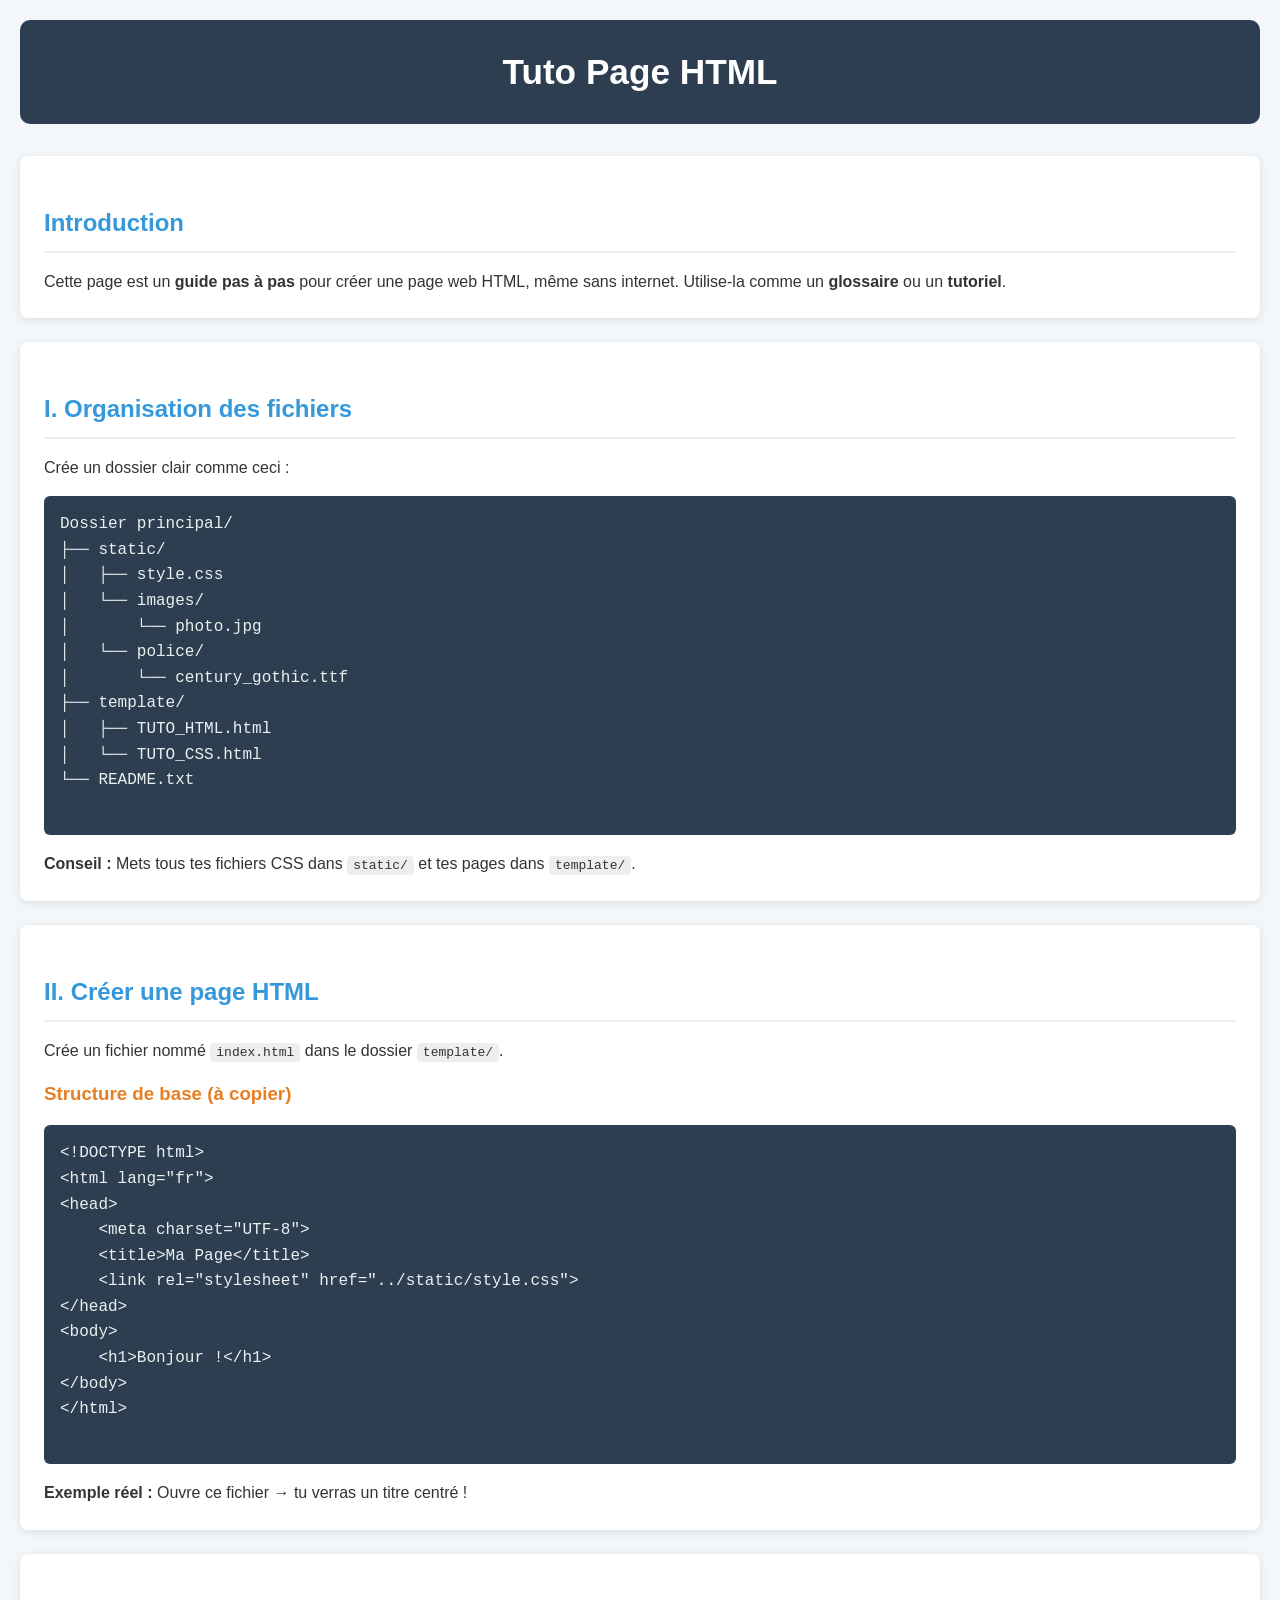
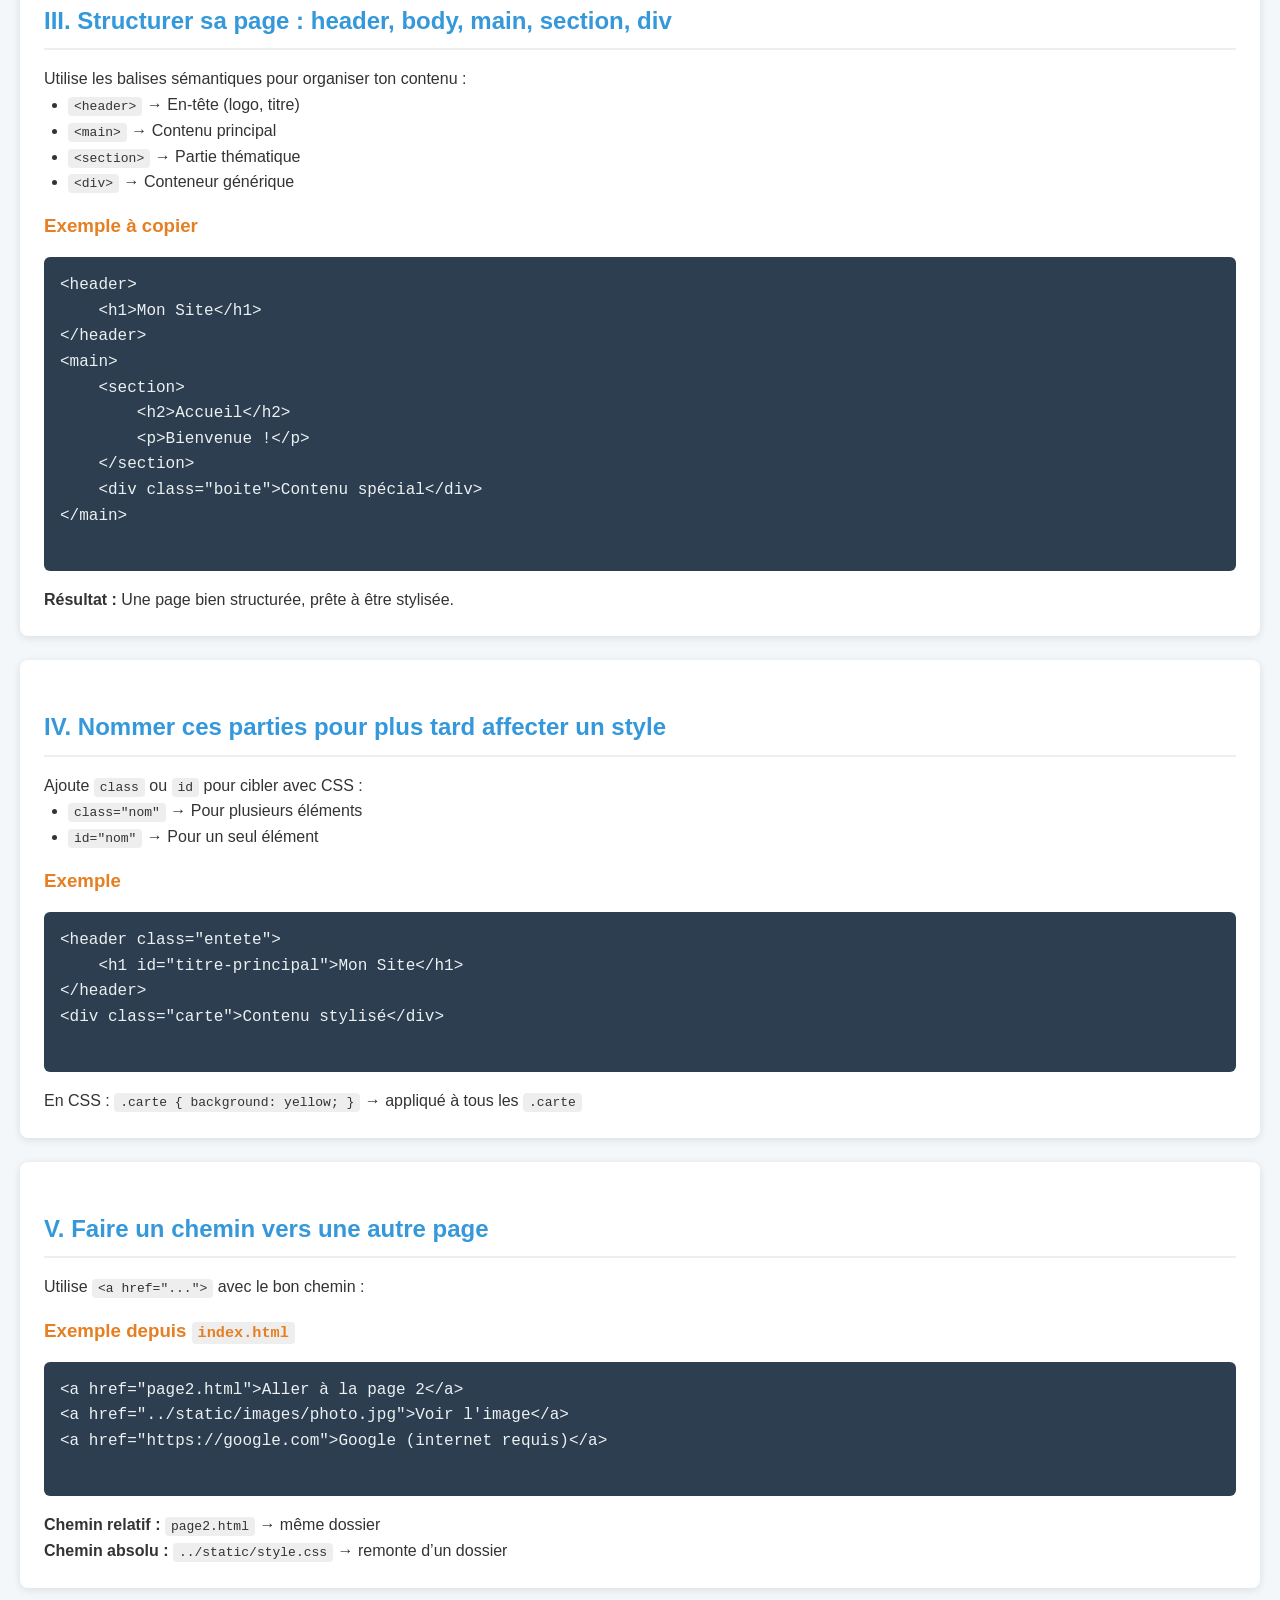
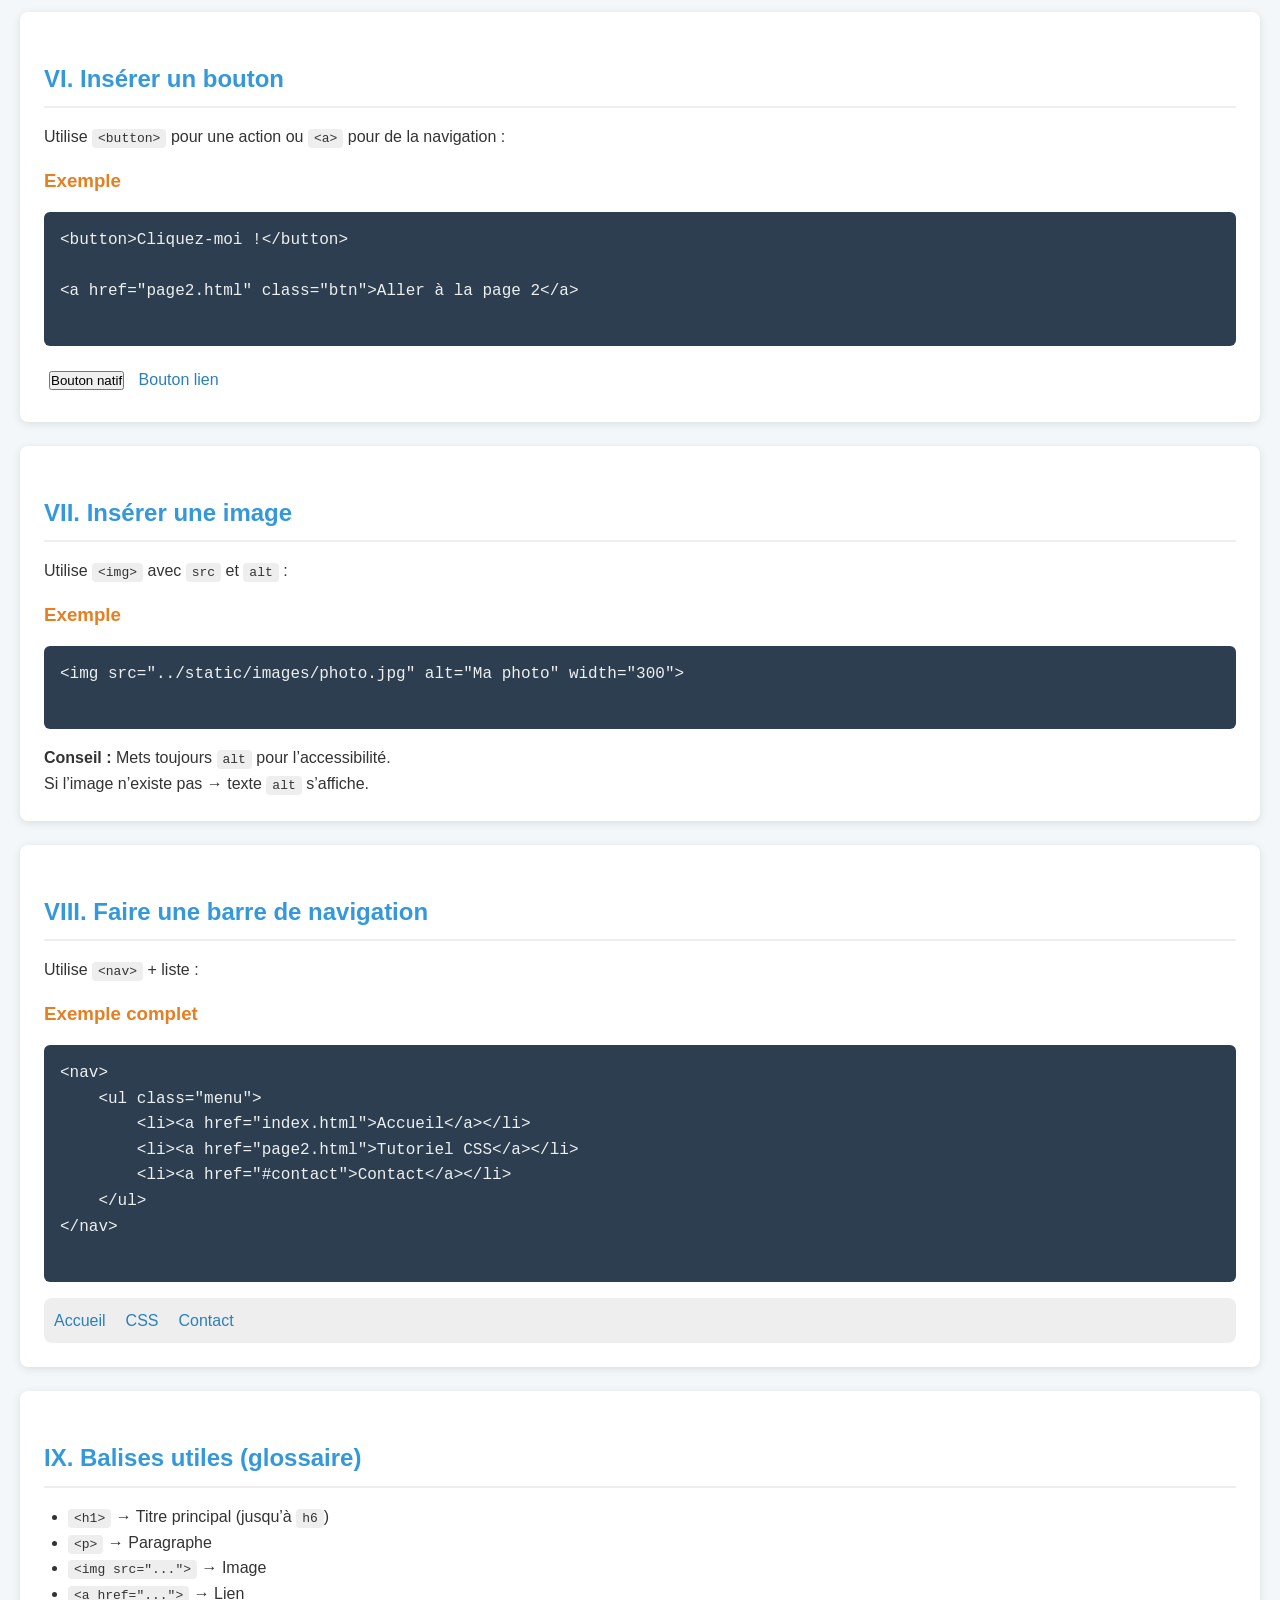
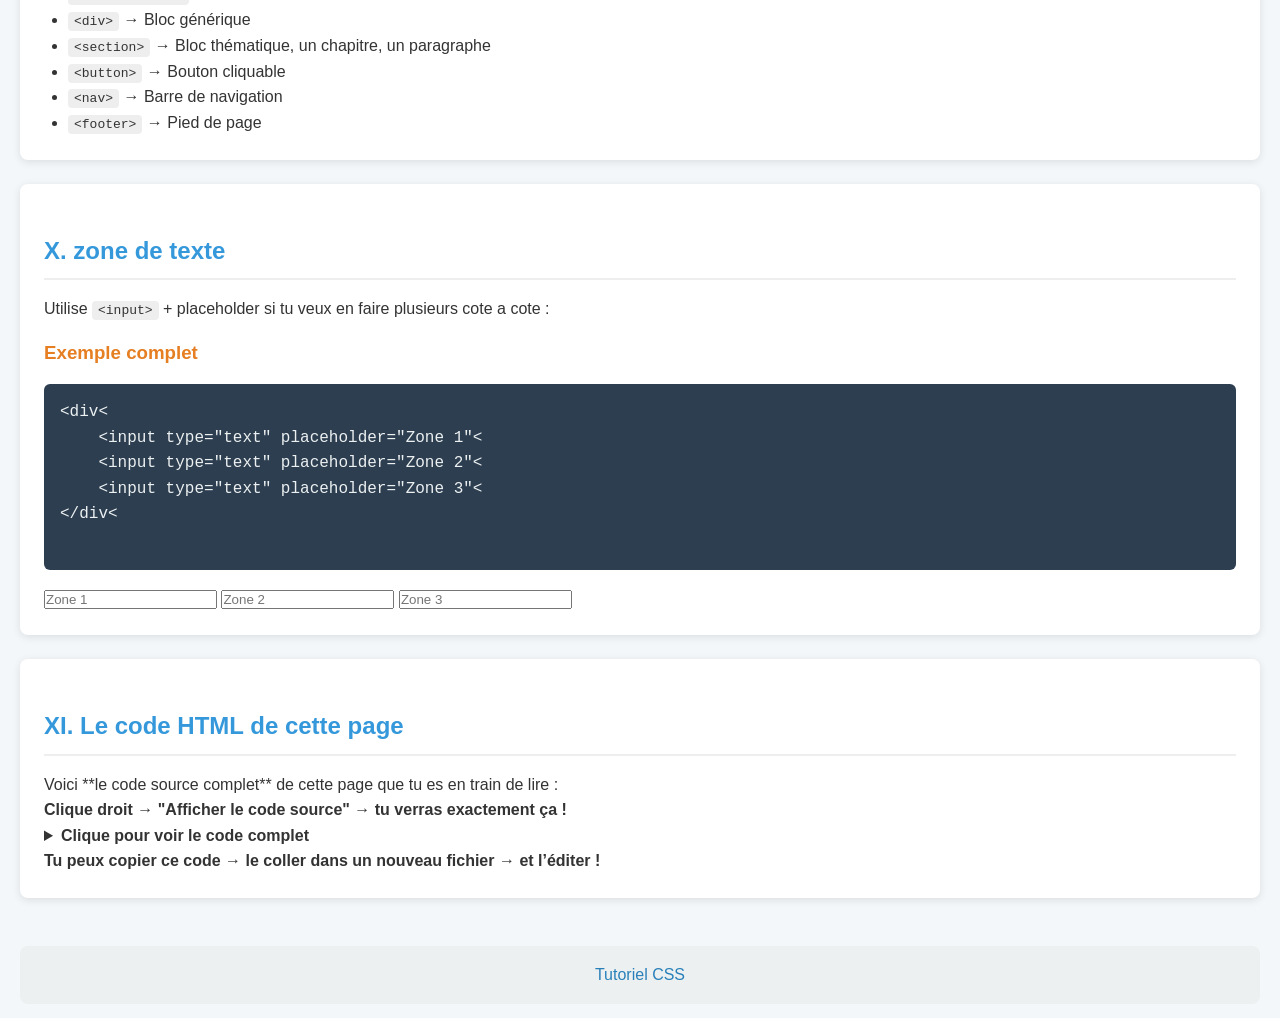
<file: index.html>
<!DOCTYPE html>
<html lang="fr">
<head>
    <meta charset="UTF-8" />
    <meta name="viewport" content="width=device-width, initial-scale=1.0" />
    <title>TUTO HTML</title>
    <link rel="stylesheet" href="style.css" />
</head>
<body>

    <header>
        <h1>Tuto Page HTML</h1>
    </header>

    <main>
        <section class="introduction">
            <h2>Introduction</h2>
            <p>
                Cette page est un <strong>guide pas à pas</strong> pour créer une page web HTML, 
                même sans internet. Utilise-la comme un <strong>glossaire</strong> ou un <strong>tutoriel</strong>.
            </p>
        </section>

        <section class="partie1">
            <h2>I. Organisation des fichiers</h2>
            <p>Crée un dossier clair comme ceci :</p>

            <pre class="folder-structure">
Dossier principal/
├── static/
│   ├── style.css
│   └── images/
│       └── photo.jpg
│   └── police/
│       └── century_gothic.ttf
├── template/
│   ├── TUTO_HTML.html
│   └── TUTO_CSS.html
└── README.txt
            </pre>

            <p><strong>Conseil :</strong> Mets tous tes fichiers CSS dans <code>static/</code> et tes pages dans <code>template/</code>.</p>
        </section>

        <section class="partie2">
            <h2>II. Créer une page HTML</h2>
            <p>Crée un fichier nommé <code>index.html</code> dans le dossier <code>template/</code>.</p>

            <h3>Structure de base (à copier)</h3>
            <pre class="code-block">
&lt;!DOCTYPE html&gt;
&lt;html lang="fr"&gt;
&lt;head&gt;
    &lt;meta charset="UTF-8"&gt;
    &lt;title&gt;Ma Page&lt;/title&gt;
    &lt;link rel="stylesheet" href="../static/style.css"&gt;
&lt;/head&gt;
&lt;body&gt;
    &lt;h1&gt;Bonjour !&lt;/h1&gt;
&lt;/body&gt;
&lt;/html&gt;
            </pre>

            <p><strong>Exemple réel :</strong> Ouvre ce fichier → tu verras un titre centré !</p>
        </section>

        <!-- ==================== PARTIE 3 ==================== -->
        <section class="partie3">
            <h2>III. Structurer sa page : header, body, main, section, div</h2>
            <p>Utilise les balises sémantiques pour organiser ton contenu :</p>
            <ul>
                <li><code>&lt;header&gt;</code> → En-tête (logo, titre)</li>
                <li><code>&lt;main&gt;</code> → Contenu principal</li>
                <li><code>&lt;section&gt;</code> → Partie thématique</li>
                <li><code>&lt;div&gt;</code> → Conteneur générique</li>
            </ul>

            <h3>Exemple à copier</h3>
            <pre class="code-block">
&lt;header&gt;
    &lt;h1&gt;Mon Site&lt;/h1&gt;
&lt;/header&gt;
&lt;main&gt;
    &lt;section&gt;
        &lt;h2&gt;Accueil&lt;/h2&gt;
        &lt;p&gt;Bienvenue !&lt;/p&gt;
    &lt;/section&gt;
    &lt;div class="boite"&gt;Contenu spécial&lt;/div&gt;
&lt;/main&gt;
            </pre>

            <div class="demo">
                <strong>Résultat :</strong> Une page bien structurée, prête à être stylisée.
            </div>
        </section>

        <!-- ==================== PARTIE 4 ==================== -->
        <section class="partie4">
            <h2>IV. Nommer ces parties pour plus tard affecter un style</h2>
            <p>Ajoute <code>class</code> ou <code>id</code> pour cibler avec CSS :</p>
            <ul>
                <li><code>class="nom"</code> → Pour plusieurs éléments</li>
                <li><code>id="nom"</code> → Pour un seul élément</li>
            </ul>

            <h3>Exemple</h3>
            <pre class="code-block">
&lt;header class="entete"&gt;
    &lt;h1 id="titre-principal"&gt;Mon Site&lt;/h1&gt;
&lt;/header&gt;
&lt;div class="carte"&gt;Contenu stylisé&lt;/div&gt;
            </pre>

            <p>En CSS : <code>.carte { background: yellow; }</code> → appliqué à tous les <code>.carte</code></p>
        </section>

        <!-- ==================== PARTIE 5 ==================== -->
        <section class="partie5">
            <h2>V. Faire un chemin vers une autre page</h2>
            <p>Utilise <code>&lt;a href="..."&gt;</code> avec le bon chemin :</p>

            <h3>Exemple depuis <code>index.html</code></h3>
            <pre class="code-block">
&lt;a href="page2.html"&gt;Aller à la page 2&lt;/a&gt;
&lt;a href="../static/images/photo.jpg"&gt;Voir l'image&lt;/a&gt;
&lt;a href="https://google.com"&gt;Google (internet requis)&lt;/a&gt;
            </pre>

            <p><strong>Chemin relatif :</strong> <code>page2.html</code> → même dossier<br>
               <strong>Chemin absolu :</strong> <code>../static/style.css</code> → remonte d’un dossier</p>
        </section>

        <!-- ==================== PARTIE 6 ==================== -->
        <section class="partie6">
            <h2>VI. Insérer un bouton</h2>
            <p>Utilise <code>&lt;button&gt;</code> pour une action ou <code>&lt;a&gt;</code> pour de la navigation :</p>

            <h3>Exemple</h3>
            <pre class="code-block">
&lt;button&gt;Cliquez-moi !&lt;/button&gt;

&lt;a href="page2.html" class="btn"&gt;Aller à la page 2&lt;/a&gt;
            </pre>

            <div class="demo">
                <button style="margin:5px;">Bouton natif</button>
                <a href="#" class="btn" style="display:inline-block; margin:5px;">Bouton lien</a>
            </div>
        </section>

        <!-- ==================== PARTIE 7 ==================== -->
        <section class="partie7">
            <h2>VII. Insérer une image</h2>
            <p>Utilise <code>&lt;img&gt;</code> avec <code>src</code> et <code>alt</code> :</p>

            <h3>Exemple</h3>
            <pre class="code-block">
&lt;img src="../static/images/photo.jpg" alt="Ma photo" width="300"&gt;
            </pre>

            <p><strong>Conseil :</strong> Mets toujours <code>alt</code> pour l’accessibilité.</p>
            <p>Si l’image n’existe pas → texte <code>alt</code> s’affiche.</p>
        </section>

        <!-- ==================== PARTIE 8 ==================== -->
        <section class="partie8">
            <h2>VIII. Faire une barre de navigation</h2>
            <p>Utilise <code>&lt;nav&gt;</code> + liste :</p>

            <h3>Exemple complet</h3>
            <pre class="code-block">
&lt;nav&gt;
    &lt;ul class="menu"&gt;
        &lt;li&gt;&lt;a href="index.html"&gt;Accueil&lt;/a&gt;&lt;/li&gt;
        &lt;li&gt;&lt;a href="page2.html"&gt;Tutoriel CSS&lt;/a&gt;&lt;/li&gt;
        &lt;li&gt;&lt;a href="#contact"&gt;Contact&lt;/a&gt;&lt;/li&gt;
    &lt;/ul&gt;
&lt;/nav&gt;
            </pre>

            <div class="demo">
                <nav style="background:#eee; padding:10px; border-radius:8px;">
                    <ul style="list-style:none; display:flex; gap:20px; margin:0;">
                        <li><a href="#">Accueil</a></li>
                        <li><a href="#">CSS</a></li>
                        <li><a href="#">Contact</a></li>
                    </ul>
                </nav>
            </div>
        </section>

        <!-- ==================== PARTIE 9 ==================== -->
        <section class="partie9">
            <h2>IX. Balises utiles (glossaire)</h2>
            <ul>
                <li><code>&lt;h1&gt;</code> → Titre principal (jusqu’à <code>h6</code>)</li>
                <li><code>&lt;p&gt;</code> → Paragraphe</li>
                <li><code>&lt;img src="..."&gt;</code> → Image</li>
                <li><code>&lt;a href="..."&gt;</code> → Lien</li>
                <li><code>&lt;div&gt;</code> → Bloc générique</li>
                <li><code>&lt;section&gt;</code> → Bloc thématique, un chapitre, un paragraphe</li>
                <li><code>&lt;button&gt;</code> → Bouton cliquable</li>
                <li><code>&lt;nav&gt;</code> → Barre de navigation</li>
                <li><code>&lt;footer&gt;</code> → Pied de page</li>
            </ul>
        </section>

        <!-- ==================== PARTIE 10 ==================== -->
        <section class="partie10">
            <h2>X. zone de texte</h2>
            <p>Utilise <code>&lt;input&gt;</code> + placeholder si tu veux en faire plusieurs cote a cote :</p>

            <h3>Exemple complet</h3>
            <pre class="code-block">
&lt;div&lt;
    &lt;input type="text" placeholder="Zone 1"&lt;
    &lt;input type="text" placeholder="Zone 2"&lt;
    &lt;input type="text" placeholder="Zone 3"&lt;
&lt;/div&lt;
            </pre>

            <div>
                <input type="text" placeholder="Zone 1">
                <input type="text" placeholder="Zone 2">
                <input type="text" placeholder="Zone 3">
            </div>
        </section>

        <!-- ==================== PARTIE 11 ==================== -->
        <section class="partie11">
            <h2>XI. Le code HTML de cette page</h2>
            <p>Voici **le code source complet** de cette page que tu es en train de lire :</p>
            <p><strong>Clique droit → "Afficher le code source" → tu verras exactement ça !</strong></p>

            <details>
                <summary><strong>Clique pour voir le code complet</strong></summary>
                <pre class="code-block" style="max-height:400px; overflow:auto;">
&lt;!DOCTYPE html&gt;
&lt;html lang="fr"&gt;
&lt;head&gt;
    &lt;meta charset="UTF-8" /&gt;
    &lt;meta name="viewport" content="width=device-width, initial-scale=1.0" /&gt;
    &lt;title&gt;TUTO-HTML - Créer sa page web&lt;/title&gt;
    &lt;link rel="stylesheet" href="../static/style.css" /&gt;
&lt;/head&gt;
&lt;body&gt;
    &lt;header&gt;&lt;h1&gt;Tuto Page HTML&lt;/h1&gt;&lt;/header&gt;
    &lt;main&gt;
        &lt;section class="introduction"&gt;...&lt;/section&gt;
        &lt;!-- Toutes les parties ci-dessus --&gt;
    &lt;/main&gt;
    &lt;footer&gt;
        &lt;p&gt;&lt;a href="page2.html"&gt;Page 2 : Tutoriel CSS&lt;/a&gt;&lt;/p&gt;
    &lt;/footer&gt;
&lt;/body&gt;
&lt;/html&gt;
                </pre>
            </details>

            <p><strong>Tu peux copier ce code → le coller dans un nouveau fichier → et l’éditer !</strong></p>
        </section>
    </main>

    <footer>
        <p><a href="TUTO_CSS.html">Tutoriel CSS</a></p>
    </footer>

</body>
</html>
</file>
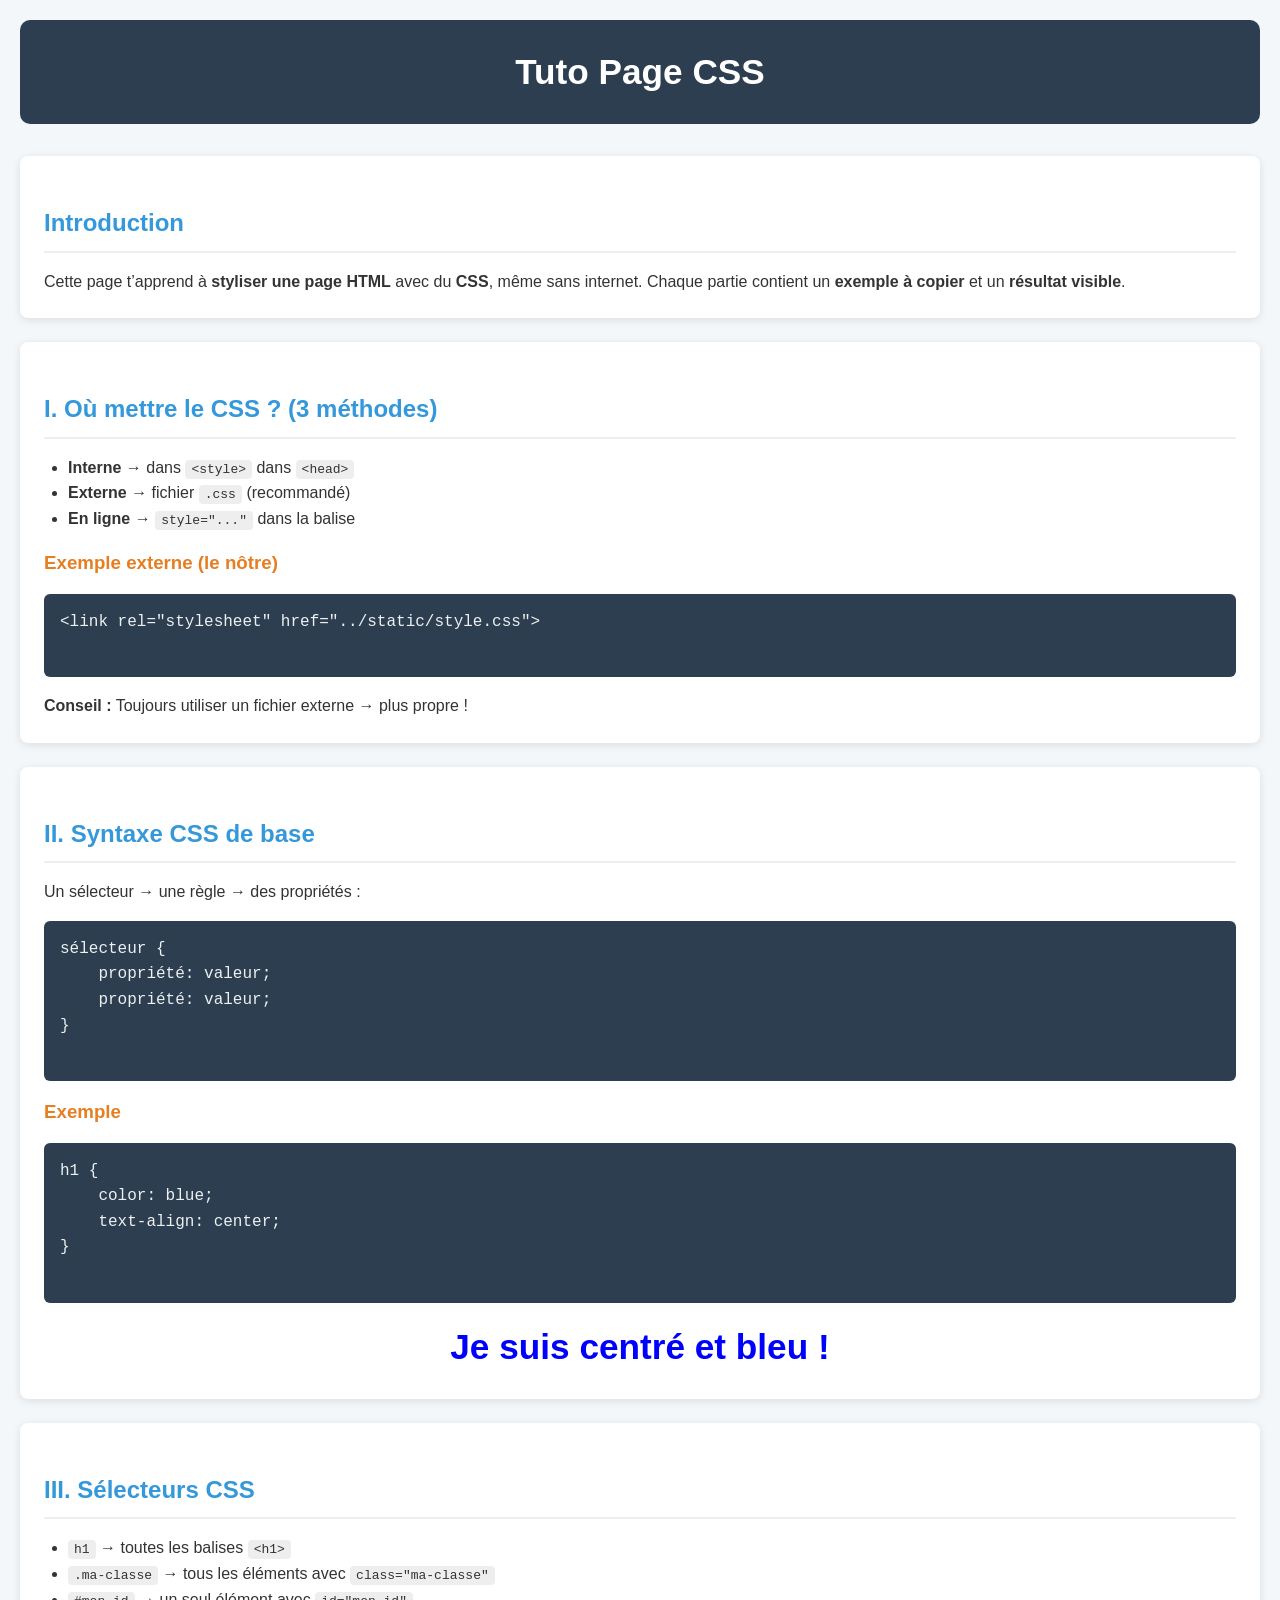
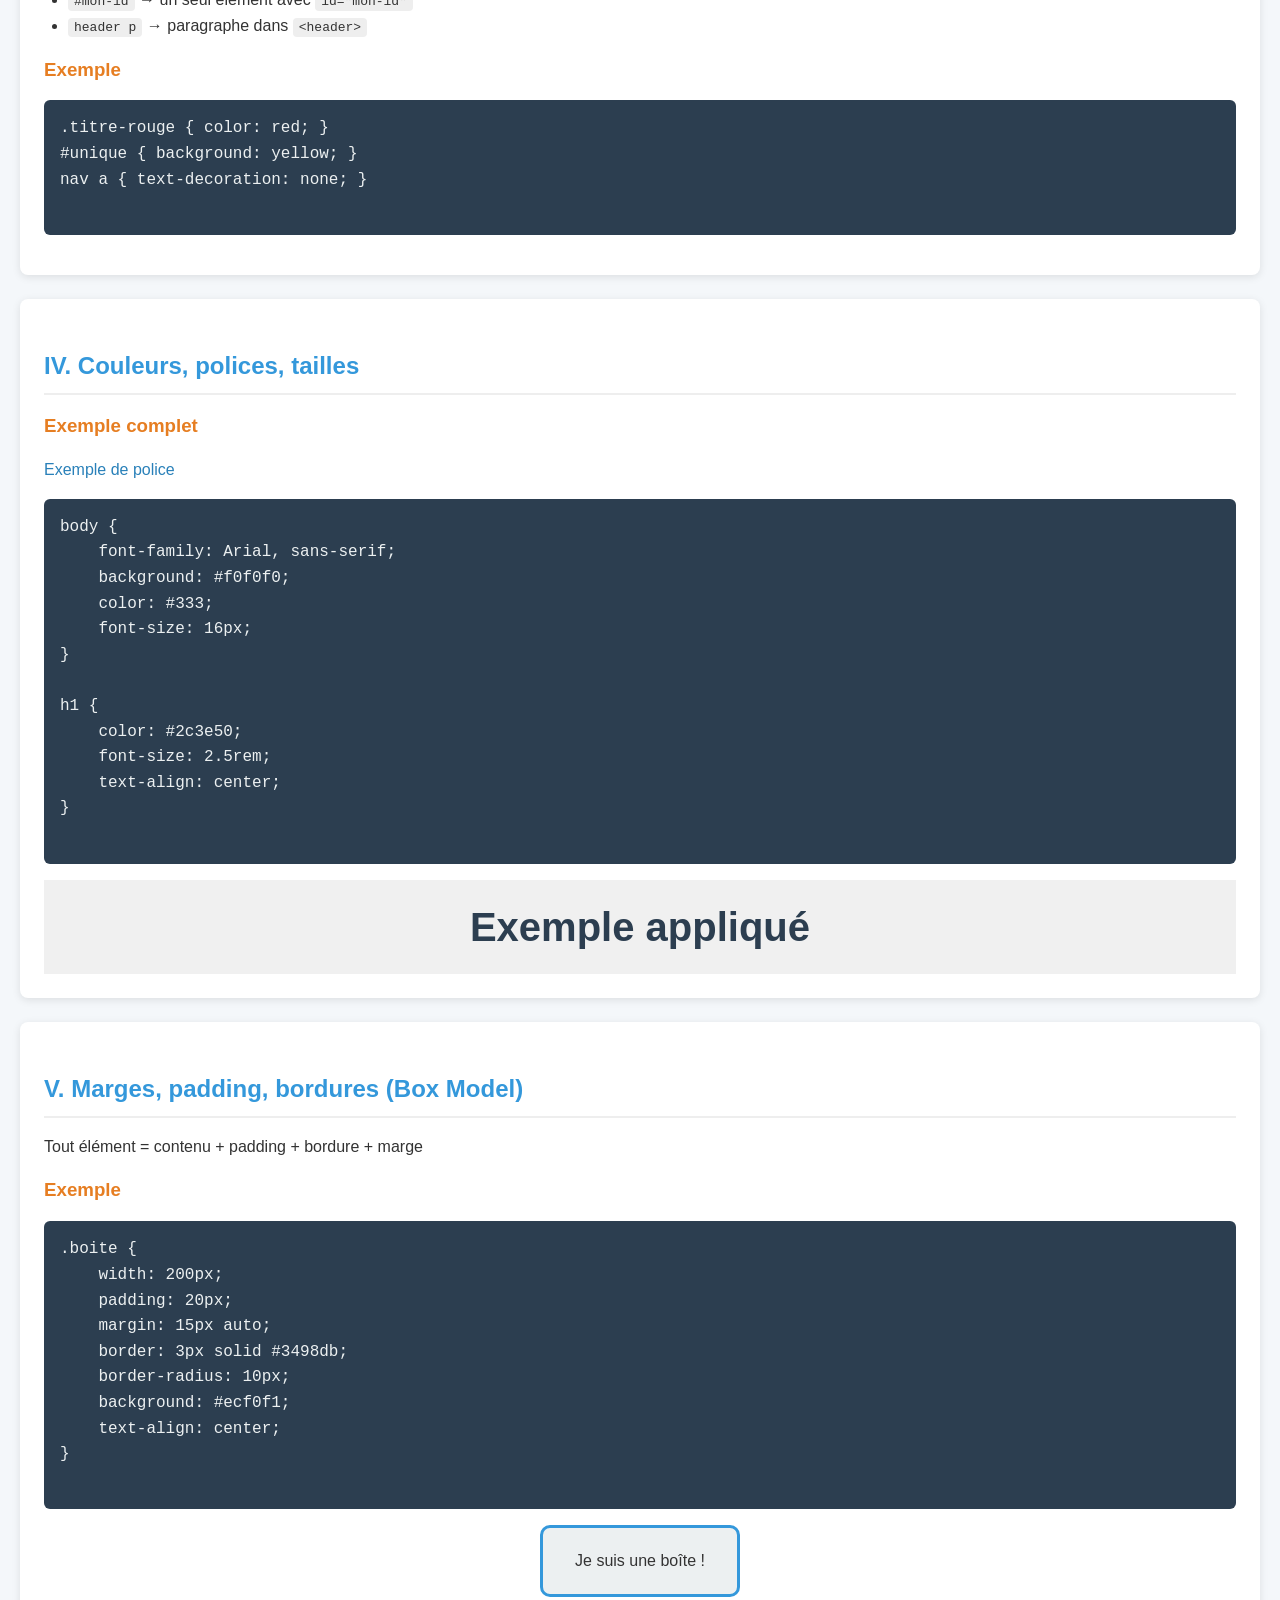
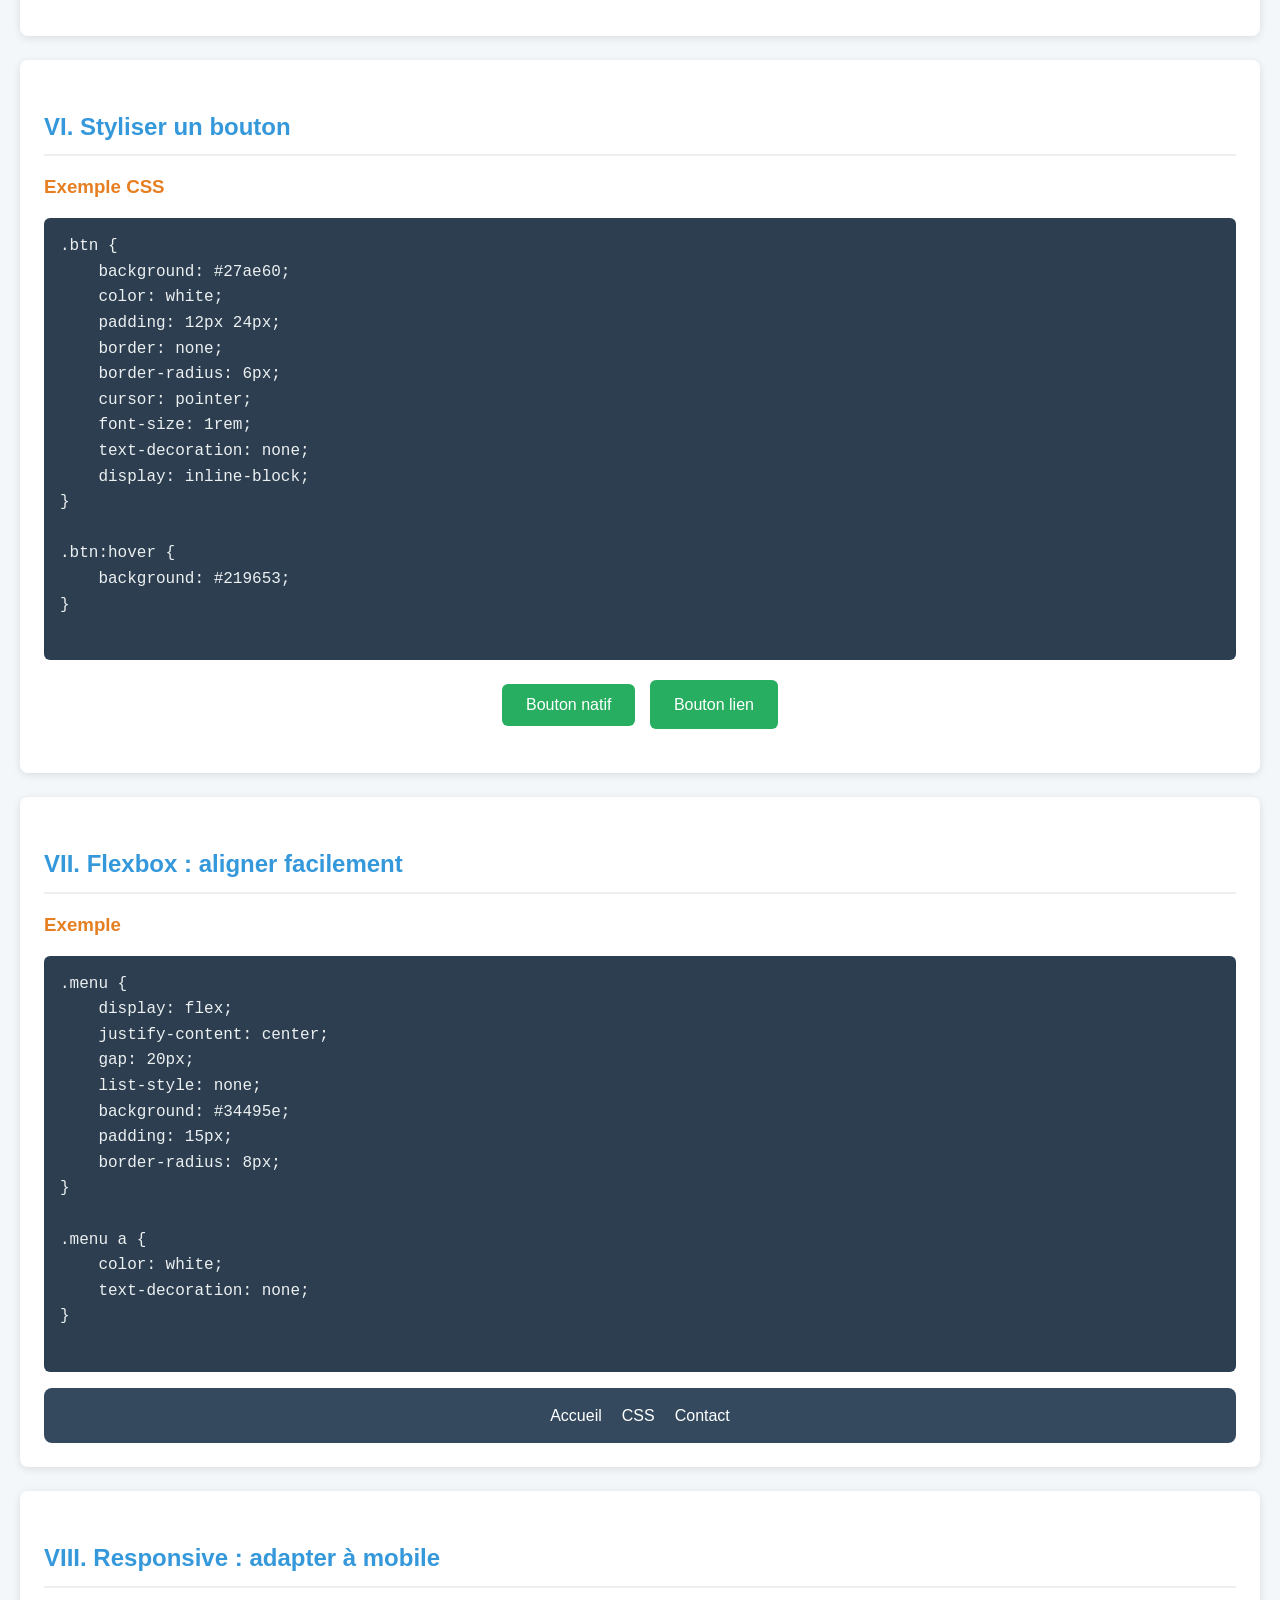
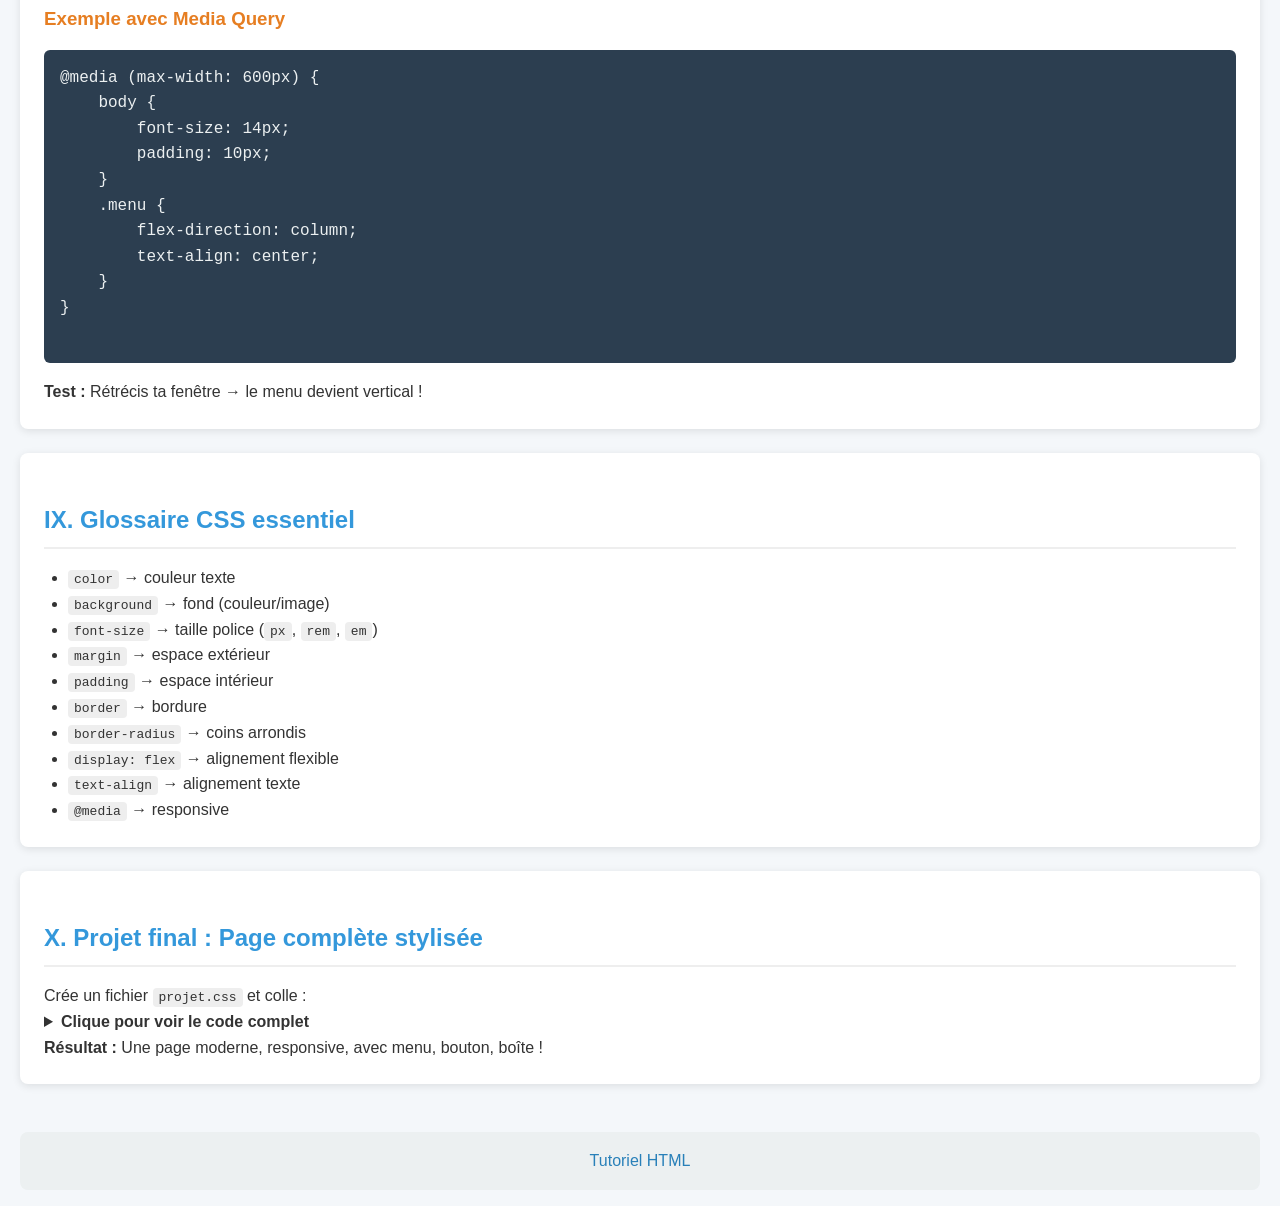
<file: TUTO_CSS.html>
<!DOCTYPE html>
<html lang="fr">
<head>
    <meta charset="UTF-8" />
    <meta name="viewport" content="width=device-width, initial-scale=1.0" />
    <title>TUTO CSS</title>
    <link rel="stylesheet" href="style.css" />
</head>
<body>

    <header>
        <h1>Tuto Page CSS</h1>
    </header>

    <main>
        <section class="introduction">
            <h2>Introduction</h2>
            <p>
                Cette page t’apprend à <strong>styliser une page HTML</strong> avec du <strong>CSS</strong>, 
                même sans internet. Chaque partie contient un <strong>exemple à copier</strong> et un <strong>résultat visible</strong>.
            </p>
        </section>

        <!-- ==================== PARTIE 1 ==================== -->
        <section class="partie1">
            <h2>I. Où mettre le CSS ? (3 méthodes)</h2>
            <ul>
                <li><strong>Interne</strong> → dans <code>&lt;style&gt;</code> dans <code>&lt;head&gt;</code></li>
                <li><strong>Externe</strong> → fichier <code>.css</code> (recommandé)</li>
                <li><strong>En ligne</strong> → <code>style="..."</code> dans la balise</li>
            </ul>

            <h3>Exemple externe (le nôtre)</h3>
            <pre class="code-block">
&lt;link rel="stylesheet" href="../static/style.css"&gt;
            </pre>

            <p><strong>Conseil :</strong> Toujours utiliser un fichier externe → plus propre !</p>
        </section>

        <!-- ==================== PARTIE 2 ==================== -->
        <section class="partie2">
            <h2>II. Syntaxe CSS de base</h2>
            <p>Un sélecteur → une règle → des propriétés :</p>

            <pre class="code-block">
sélecteur {
    propriété: valeur;
    propriété: valeur;
}
            </pre>

            <h3>Exemple</h3>
            <pre class="code-block">
h1 {
    color: blue;
    text-align: center;
}
            </pre>

            <div class="demo">
                <h1 style="color:blue; text-align:center;">Je suis centré et bleu !</h1>
            </div>
        </section>

        <!-- ==================== PARTIE 3 ==================== -->
        <section class="partie3">
            <h2>III. Sélecteurs CSS</h2>
            <ul>
                <li><code>h1</code> → toutes les balises <code>&lt;h1&gt;</code></li>
                <li><code>.ma-classe</code> → tous les éléments avec <code>class="ma-classe"</code></li>
                <li><code>#mon-id</code> → un seul élément avec <code>id="mon-id"</code></li>
                <li><code>header p</code> → paragraphe dans <code>&lt;header&gt;</code></li>
            </ul>

            <h3>Exemple</h3>
            <pre class="code-block">
.titre-rouge { color: red; }
#unique { background: yellow; }
nav a { text-decoration: none; }
            </pre>
        </section>

        <!-- ==================== PARTIE 4 ==================== -->
        <section class="partie4">
            <h2>IV. Couleurs, polices, tailles</h2>

            <h3>Exemple complet</h3>
            <p><a href="TUTO_POLICE.html">Exemple de police</a></p>
            <pre class="code-block">
body {
    font-family: Arial, sans-serif;
    background: #f0f0f0;
    color: #333;
    font-size: 16px;
}

h1 {
    color: #2c3e50;
    font-size: 2.5rem;
    text-align: center;
}
            </pre>

            <div class="demo" style="background:#f0f0f0; padding:15px; font-family:Arial; color:#333;">
                <h1 style="color:#2c3e50; font-size:2.5rem; text-align:center;">Exemple appliqué</h1>
            </div>
        </section>

        <!-- ==================== PARTIE 5 ==================== -->
        <section class="partie5">
            <h2>V. Marges, padding, bordures (Box Model)</h2>
            <p>Tout élément = contenu + padding + bordure + marge</p>

            <h3>Exemple</h3>
            <pre class="code-block">
.boite {
    width: 200px;
    padding: 20px;
    margin: 15px auto;
    border: 3px solid #3498db;
    border-radius: 10px;
    background: #ecf0f1;
    text-align: center;
}
            </pre>

            <div class="demo">
                <div style="width:200px; padding:20px; margin:15px auto; border:3px solid #3498db; border-radius:10px; background:#ecf0f1; text-align:center;">
                    Je suis une boîte !
                </div>
            </div>
        </section>

        <!-- ==================== PARTIE 6 ==================== -->
        <section class="partie6">
            <h2>VI. Styliser un bouton</h2>

            <h3>Exemple CSS</h3>
            <pre class="code-block">
.btn {
    background: #27ae60;
    color: white;
    padding: 12px 24px;
    border: none;
    border-radius: 6px;
    cursor: pointer;
    font-size: 1rem;
    text-decoration: none;
    display: inline-block;
}

.btn:hover {
    background: #219653;
}
            </pre>

            <div class="demo" style="text-align:center; margin:20px;">
                <button style="background:#27ae60; color:white; padding:12px 24px; border:none; border-radius:6px; cursor:pointer; font-size:1rem;">
                    Bouton natif
                </button>
                <a href="#" style="background:#27ae60; color:white; padding:12px 24px; border:none; border-radius:6px; cursor:pointer; font-size:1rem; text-decoration:none; display:inline-block; margin-left:10px;">
                    Bouton lien
                </a>
            </div>
        </section>

        <!-- ==================== PARTIE 7 ==================== -->
        <section class="partie7">
            <h2>VII. Flexbox : aligner facilement</h2>

            <h3>Exemple</h3>
            <pre class="code-block">
.menu {
    display: flex;
    justify-content: center;
    gap: 20px;
    list-style: none;
    background: #34495e;
    padding: 15px;
    border-radius: 8px;
}

.menu a {
    color: white;
    text-decoration: none;
}
            </pre>

            <div class="demo">
                <ul style="display:flex; justify-content:center; gap:20px; list-style:none; background:#34495e; padding:15px; border-radius:8px; margin:0;">
                    <li><a href="#" style="color:white; text-decoration:none;">Accueil</a></li>
                    <li><a href="#" style="color:white; text-decoration:none;">CSS</a></li>
                    <li><a href="#" style="color:white; text-decoration:none;">Contact</a></li>
                </ul>
            </div>
        </section>

        <!-- ==================== PARTIE 8 ==================== -->
        <section class="partie8">
            <h2>VIII. Responsive : adapter à mobile</h2>

            <h3>Exemple avec Media Query</h3>
            <pre class="code-block">
@media (max-width: 600px) {
    body {
        font-size: 14px;
        padding: 10px;
    }
    .menu {
        flex-direction: column;
        text-align: center;
    }
}
            </pre>

            <p><strong>Test :</strong> Rétrécis ta fenêtre → le menu devient vertical !</p>
        </section>

        <!-- ==================== PARTIE 9 ==================== -->
        <section class="partie9">
            <h2>IX. Glossaire CSS essentiel</h2>
            <ul>
                <li><code>color</code> → couleur texte</li>
                <li><code>background</code> → fond (couleur/image)</li>
                <li><code>font-size</code> → taille police (<code>px</code>, <code>rem</code>, <code>em</code>)</li>
                <li><code>margin</code> → espace extérieur</li>
                <li><code>padding</code> → espace intérieur</li>
                <li><code>border</code> → bordure</li>
                <li><code>border-radius</code> → coins arrondis</li>
                <li><code>display: flex</code> → alignement flexible</li>
                <li><code>text-align</code> → alignement texte</li>
                <li><code>@media</code> → responsive</li>
            </ul>
        </section>

        <!-- ==================== PARTIE 10 ==================== -->
        <section class="partie10">
            <h2>X. Projet final : Page complète stylisée</h2>
            <p>Crée un fichier <code>projet.css</code> et colle :</p>

            <details>
                <summary><strong>Clique pour voir le code complet</strong></summary>
                <pre class="code-block" style="max-height:500px; overflow:auto;">
/* style.css - Dans static/ */
* {
    margin: 0;
    padding: 0;
    box-sizing: border-box;
}

body {
    font-family: Arial, sans-serif;
    background: #f4f7fa;
    color: #333;
    line-height: 1.6;
    padding: 20px;
}

header {
    background: #2c3e50;
    color: white;
    text-align: center;
    padding: 1.5rem;
    border-radius: 10px;
    margin-bottom: 2rem;
}

h1 { font-size: 2.2rem; }
h2 { color: #3498db; margin: 1.5rem 0 1rem; border-bottom: 2px solid #eee; padding-bottom: 0.5rem; }
h3 { color: #e67e22; margin: 1rem 0; }

section {
    background: white;
    padding: 1.5rem;
    margin-bottom: 1.5rem;
    border-radius: 8px;
    box-shadow: 0 2px 8px rgba(0,0,0,0.1);
}

pre {
    background: #2c3e50;
    color: #ecf0f1;
    padding: 1rem;
    border-radius: 6px;
    overflow-x: auto;
    font-family: 'Courier New', monospace;
    margin: 1rem 0;
}

code {
    background: #eee;
    padding: 2px 6px;
    border-radius: 4px;
    font-family: monospace;
}

ul {
    margin-left: 1.5rem;
}

footer {
    text-align: center;
    margin-top: 3rem;
    padding: 1rem;
    background: #ecf0f1;
    border-radius: 8px;
}

a {
    color: #2980b9;
    text-decoration: none;
}

a:hover {
    text-decoration: underline;
}
                </pre>
            </details>

            <p><strong>Résultat :</strong> Une page moderne, responsive, avec menu, bouton, boîte !</p>
        </section>
    </main>

    <footer>
        <p><a href="index.html">Tutoriel HTML</a></p>
    </footer>

</body>

</html>
</file>
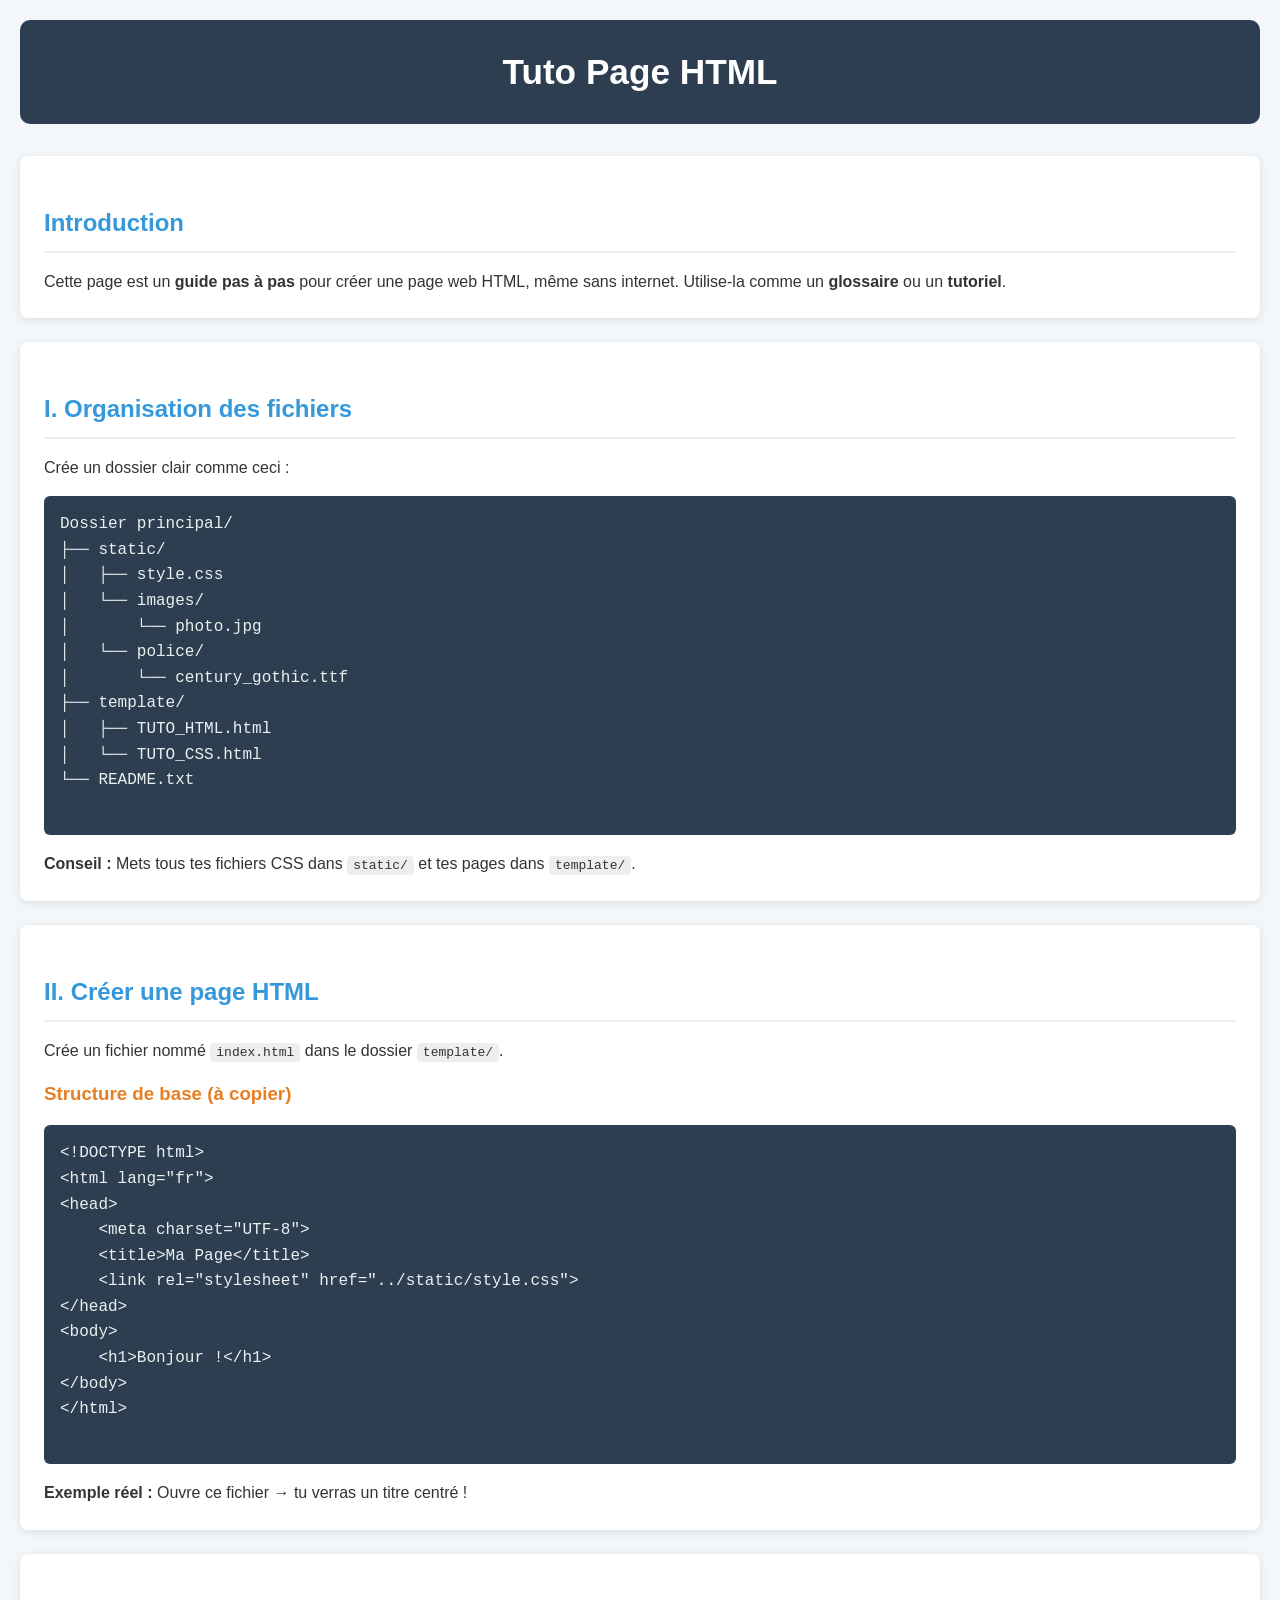
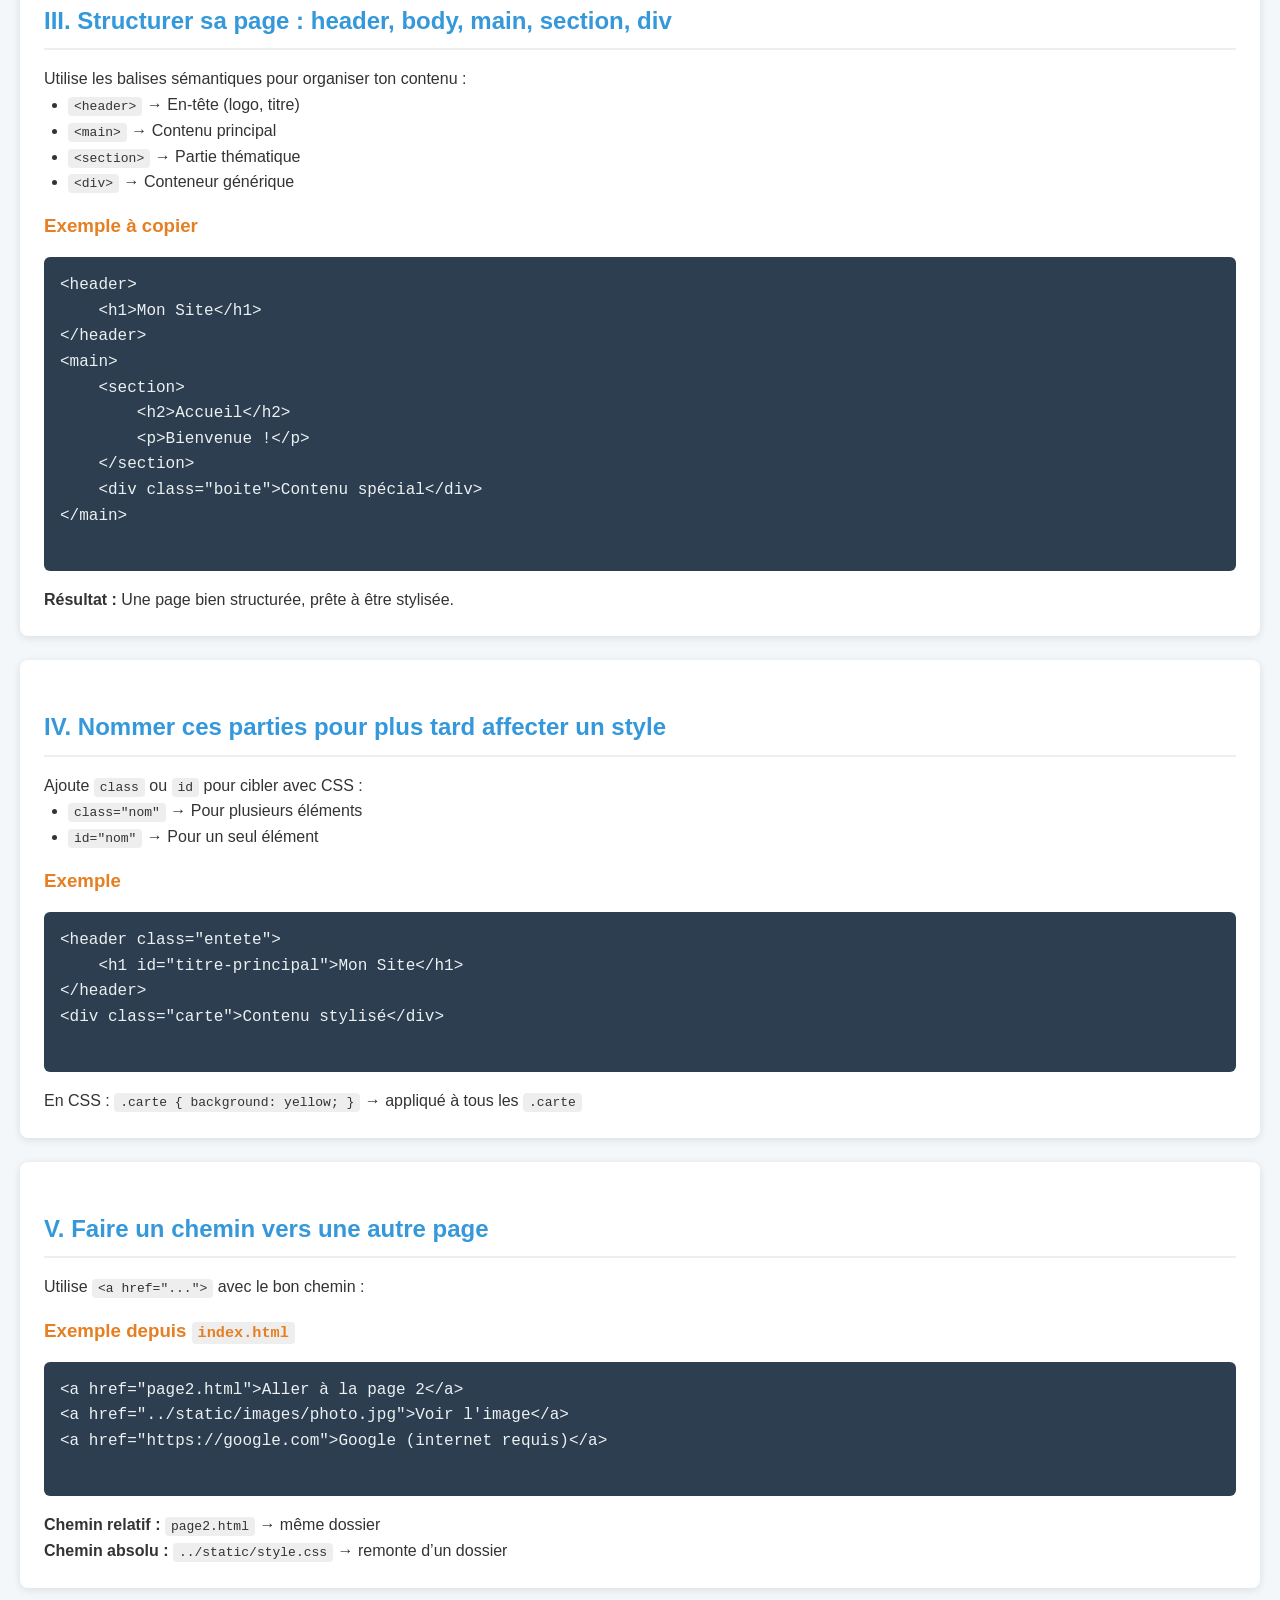
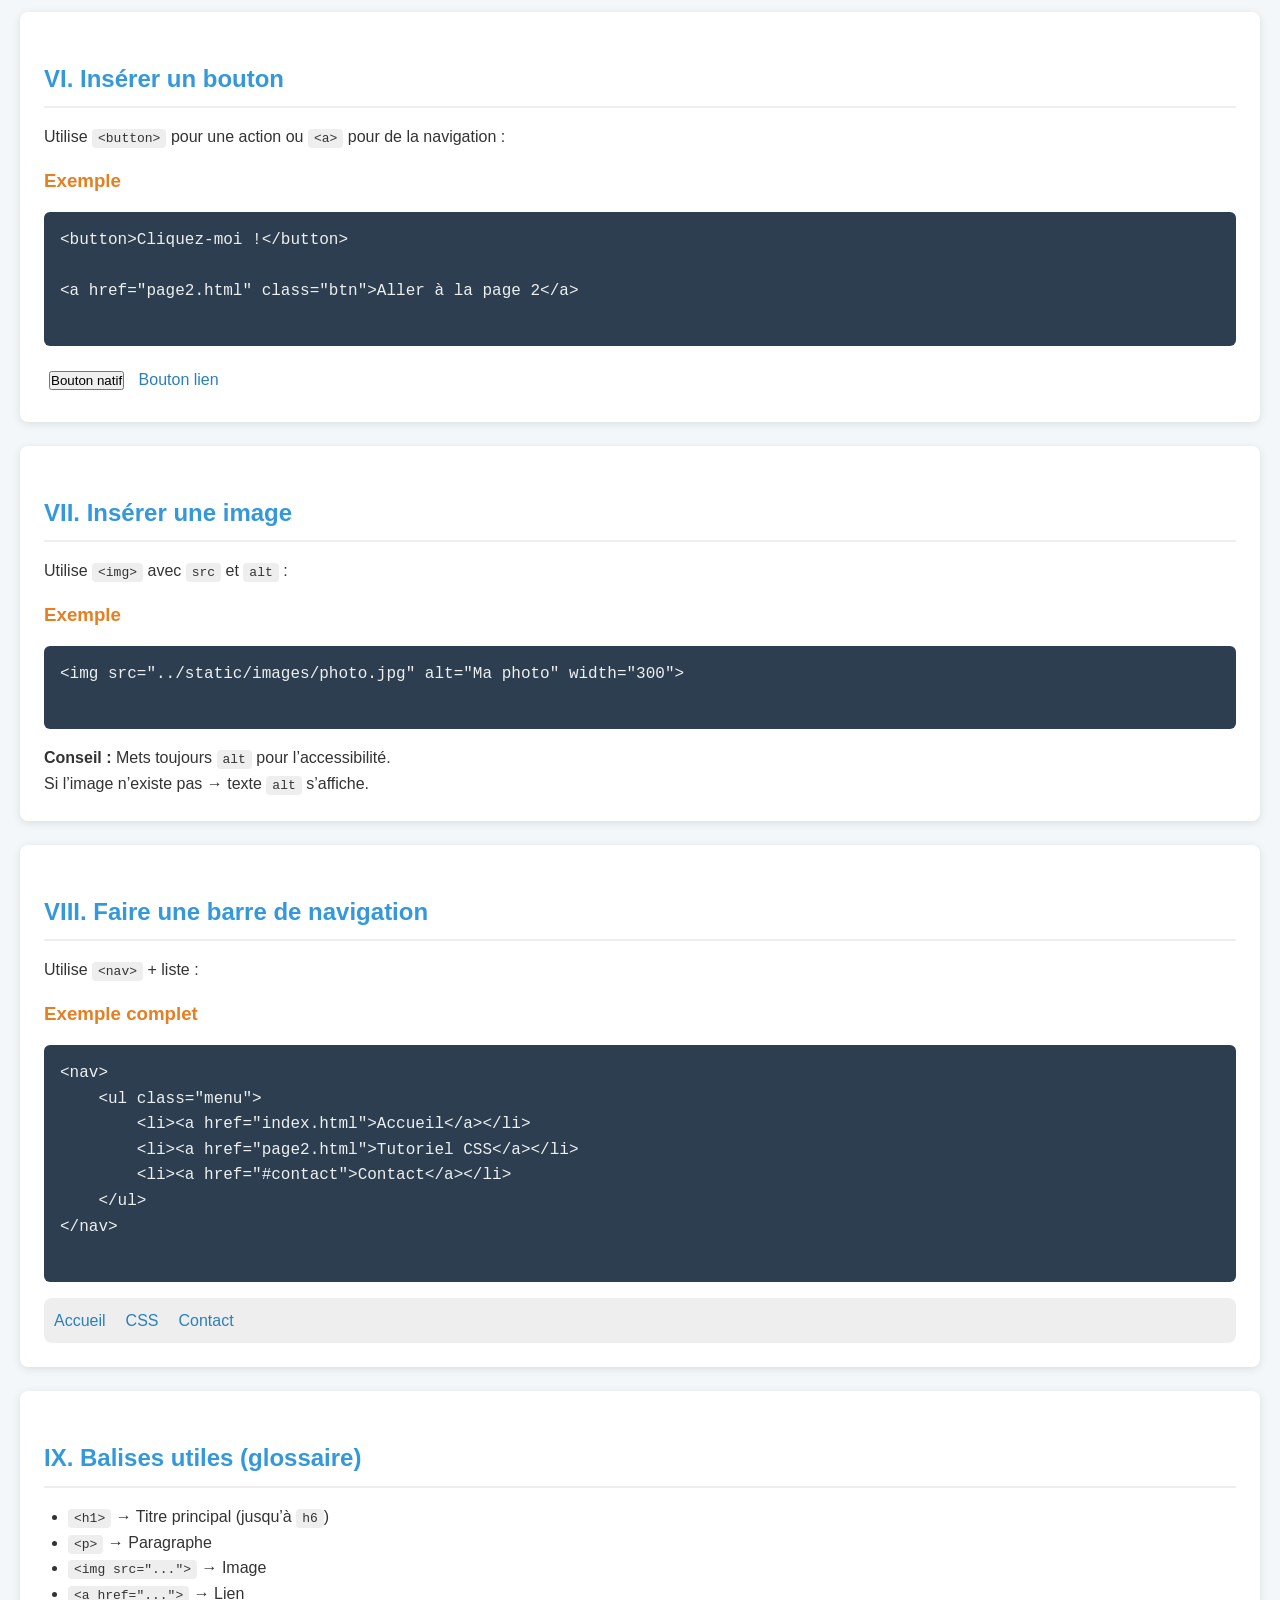
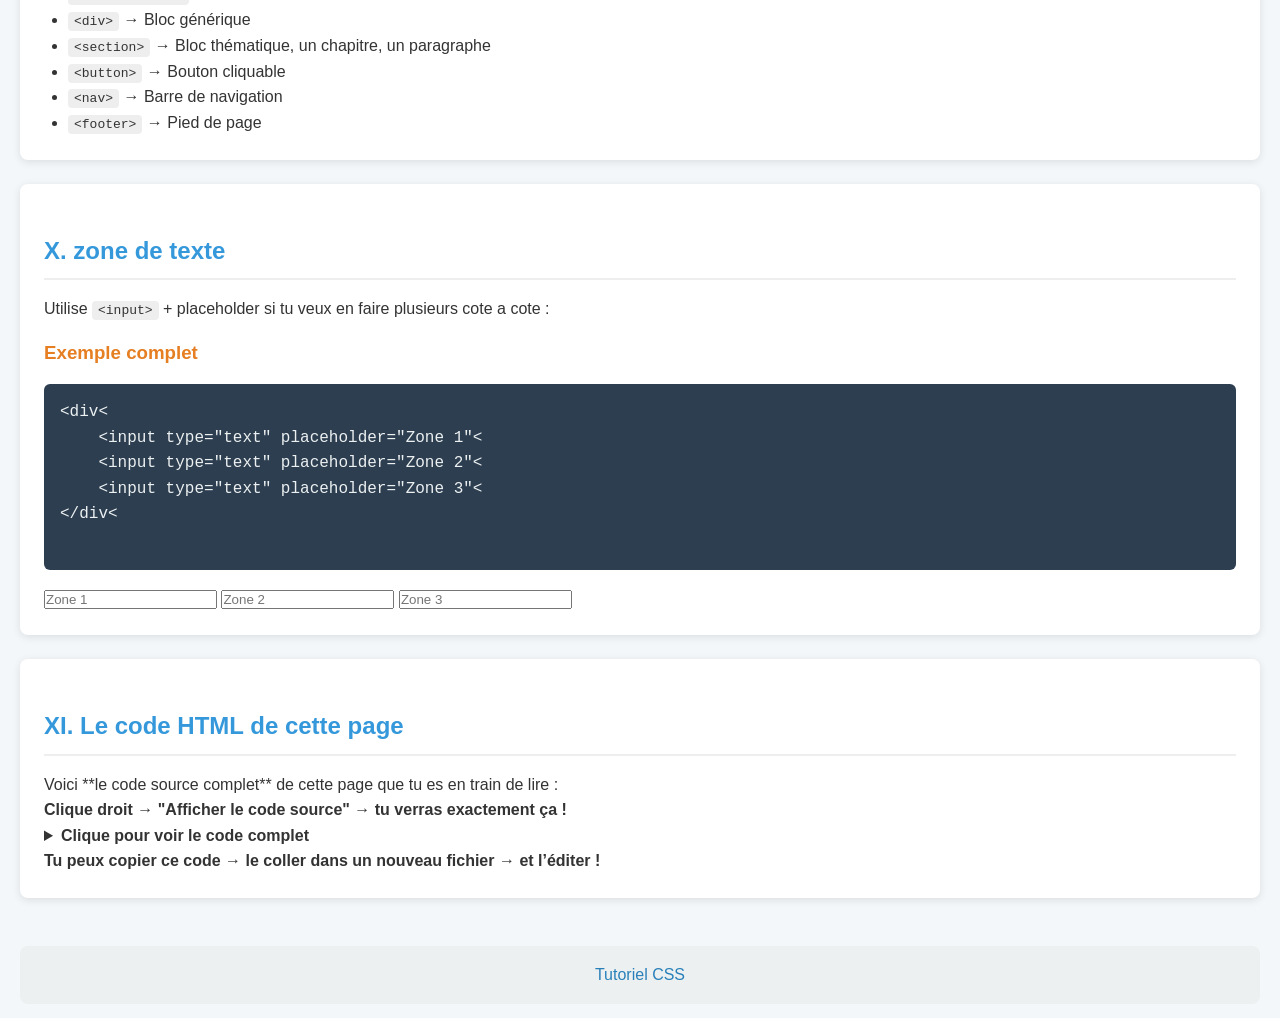
<file: TUTO_HTML.html>
<!DOCTYPE html>
<html lang="fr">
<head>
    <meta charset="UTF-8" />
    <meta name="viewport" content="width=device-width, initial-scale=1.0" />
    <title>TUTO HTML</title>
    <link rel="stylesheet" href="style.css" />
</head>
<body>

    <header>
        <h1>Tuto Page HTML</h1>
    </header>

    <main>
        <section class="introduction">
            <h2>Introduction</h2>
            <p>
                Cette page est un <strong>guide pas à pas</strong> pour créer une page web HTML, 
                même sans internet. Utilise-la comme un <strong>glossaire</strong> ou un <strong>tutoriel</strong>.
            </p>
        </section>

        <section class="partie1">
            <h2>I. Organisation des fichiers</h2>
            <p>Crée un dossier clair comme ceci :</p>

            <pre class="folder-structure">
Dossier principal/
├── static/
│   ├── style.css
│   └── images/
│       └── photo.jpg
│   └── police/
│       └── century_gothic.ttf
├── template/
│   ├── TUTO_HTML.html
│   └── TUTO_CSS.html
└── README.txt
            </pre>

            <p><strong>Conseil :</strong> Mets tous tes fichiers CSS dans <code>static/</code> et tes pages dans <code>template/</code>.</p>
        </section>

        <section class="partie2">
            <h2>II. Créer une page HTML</h2>
            <p>Crée un fichier nommé <code>index.html</code> dans le dossier <code>template/</code>.</p>

            <h3>Structure de base (à copier)</h3>
            <pre class="code-block">
&lt;!DOCTYPE html&gt;
&lt;html lang="fr"&gt;
&lt;head&gt;
    &lt;meta charset="UTF-8"&gt;
    &lt;title&gt;Ma Page&lt;/title&gt;
    &lt;link rel="stylesheet" href="../static/style.css"&gt;
&lt;/head&gt;
&lt;body&gt;
    &lt;h1&gt;Bonjour !&lt;/h1&gt;
&lt;/body&gt;
&lt;/html&gt;
            </pre>

            <p><strong>Exemple réel :</strong> Ouvre ce fichier → tu verras un titre centré !</p>
        </section>

        <!-- ==================== PARTIE 3 ==================== -->
        <section class="partie3">
            <h2>III. Structurer sa page : header, body, main, section, div</h2>
            <p>Utilise les balises sémantiques pour organiser ton contenu :</p>
            <ul>
                <li><code>&lt;header&gt;</code> → En-tête (logo, titre)</li>
                <li><code>&lt;main&gt;</code> → Contenu principal</li>
                <li><code>&lt;section&gt;</code> → Partie thématique</li>
                <li><code>&lt;div&gt;</code> → Conteneur générique</li>
            </ul>

            <h3>Exemple à copier</h3>
            <pre class="code-block">
&lt;header&gt;
    &lt;h1&gt;Mon Site&lt;/h1&gt;
&lt;/header&gt;
&lt;main&gt;
    &lt;section&gt;
        &lt;h2&gt;Accueil&lt;/h2&gt;
        &lt;p&gt;Bienvenue !&lt;/p&gt;
    &lt;/section&gt;
    &lt;div class="boite"&gt;Contenu spécial&lt;/div&gt;
&lt;/main&gt;
            </pre>

            <div class="demo">
                <strong>Résultat :</strong> Une page bien structurée, prête à être stylisée.
            </div>
        </section>

        <!-- ==================== PARTIE 4 ==================== -->
        <section class="partie4">
            <h2>IV. Nommer ces parties pour plus tard affecter un style</h2>
            <p>Ajoute <code>class</code> ou <code>id</code> pour cibler avec CSS :</p>
            <ul>
                <li><code>class="nom"</code> → Pour plusieurs éléments</li>
                <li><code>id="nom"</code> → Pour un seul élément</li>
            </ul>

            <h3>Exemple</h3>
            <pre class="code-block">
&lt;header class="entete"&gt;
    &lt;h1 id="titre-principal"&gt;Mon Site&lt;/h1&gt;
&lt;/header&gt;
&lt;div class="carte"&gt;Contenu stylisé&lt;/div&gt;
            </pre>

            <p>En CSS : <code>.carte { background: yellow; }</code> → appliqué à tous les <code>.carte</code></p>
        </section>

        <!-- ==================== PARTIE 5 ==================== -->
        <section class="partie5">
            <h2>V. Faire un chemin vers une autre page</h2>
            <p>Utilise <code>&lt;a href="..."&gt;</code> avec le bon chemin :</p>

            <h3>Exemple depuis <code>index.html</code></h3>
            <pre class="code-block">
&lt;a href="page2.html"&gt;Aller à la page 2&lt;/a&gt;
&lt;a href="../static/images/photo.jpg"&gt;Voir l'image&lt;/a&gt;
&lt;a href="https://google.com"&gt;Google (internet requis)&lt;/a&gt;
            </pre>

            <p><strong>Chemin relatif :</strong> <code>page2.html</code> → même dossier<br>
               <strong>Chemin absolu :</strong> <code>../static/style.css</code> → remonte d’un dossier</p>
        </section>

        <!-- ==================== PARTIE 6 ==================== -->
        <section class="partie6">
            <h2>VI. Insérer un bouton</h2>
            <p>Utilise <code>&lt;button&gt;</code> pour une action ou <code>&lt;a&gt;</code> pour de la navigation :</p>

            <h3>Exemple</h3>
            <pre class="code-block">
&lt;button&gt;Cliquez-moi !&lt;/button&gt;

&lt;a href="page2.html" class="btn"&gt;Aller à la page 2&lt;/a&gt;
            </pre>

            <div class="demo">
                <button style="margin:5px;">Bouton natif</button>
                <a href="#" class="btn" style="display:inline-block; margin:5px;">Bouton lien</a>
            </div>
        </section>

        <!-- ==================== PARTIE 7 ==================== -->
        <section class="partie7">
            <h2>VII. Insérer une image</h2>
            <p>Utilise <code>&lt;img&gt;</code> avec <code>src</code> et <code>alt</code> :</p>

            <h3>Exemple</h3>
            <pre class="code-block">
&lt;img src="../static/images/photo.jpg" alt="Ma photo" width="300"&gt;
            </pre>

            <p><strong>Conseil :</strong> Mets toujours <code>alt</code> pour l’accessibilité.</p>
            <p>Si l’image n’existe pas → texte <code>alt</code> s’affiche.</p>
        </section>

        <!-- ==================== PARTIE 8 ==================== -->
        <section class="partie8">
            <h2>VIII. Faire une barre de navigation</h2>
            <p>Utilise <code>&lt;nav&gt;</code> + liste :</p>

            <h3>Exemple complet</h3>
            <pre class="code-block">
&lt;nav&gt;
    &lt;ul class="menu"&gt;
        &lt;li&gt;&lt;a href="index.html"&gt;Accueil&lt;/a&gt;&lt;/li&gt;
        &lt;li&gt;&lt;a href="page2.html"&gt;Tutoriel CSS&lt;/a&gt;&lt;/li&gt;
        &lt;li&gt;&lt;a href="#contact"&gt;Contact&lt;/a&gt;&lt;/li&gt;
    &lt;/ul&gt;
&lt;/nav&gt;
            </pre>

            <div class="demo">
                <nav style="background:#eee; padding:10px; border-radius:8px;">
                    <ul style="list-style:none; display:flex; gap:20px; margin:0;">
                        <li><a href="#">Accueil</a></li>
                        <li><a href="#">CSS</a></li>
                        <li><a href="#">Contact</a></li>
                    </ul>
                </nav>
            </div>
        </section>

        <!-- ==================== PARTIE 9 ==================== -->
        <section class="partie9">
            <h2>IX. Balises utiles (glossaire)</h2>
            <ul>
                <li><code>&lt;h1&gt;</code> → Titre principal (jusqu’à <code>h6</code>)</li>
                <li><code>&lt;p&gt;</code> → Paragraphe</li>
                <li><code>&lt;img src="..."&gt;</code> → Image</li>
                <li><code>&lt;a href="..."&gt;</code> → Lien</li>
                <li><code>&lt;div&gt;</code> → Bloc générique</li>
                <li><code>&lt;section&gt;</code> → Bloc thématique, un chapitre, un paragraphe</li>
                <li><code>&lt;button&gt;</code> → Bouton cliquable</li>
                <li><code>&lt;nav&gt;</code> → Barre de navigation</li>
                <li><code>&lt;footer&gt;</code> → Pied de page</li>
            </ul>
        </section>

        <!-- ==================== PARTIE 10 ==================== -->
        <section class="partie10">
            <h2>X. zone de texte</h2>
            <p>Utilise <code>&lt;input&gt;</code> + placeholder si tu veux en faire plusieurs cote a cote :</p>

            <h3>Exemple complet</h3>
            <pre class="code-block">
&lt;div&lt;
    &lt;input type="text" placeholder="Zone 1"&lt;
    &lt;input type="text" placeholder="Zone 2"&lt;
    &lt;input type="text" placeholder="Zone 3"&lt;
&lt;/div&lt;
            </pre>

            <div>
                <input type="text" placeholder="Zone 1">
                <input type="text" placeholder="Zone 2">
                <input type="text" placeholder="Zone 3">
            </div>
        </section>

        <!-- ==================== PARTIE 11 ==================== -->
        <section class="partie11">
            <h2>XI. Le code HTML de cette page</h2>
            <p>Voici **le code source complet** de cette page que tu es en train de lire :</p>
            <p><strong>Clique droit → "Afficher le code source" → tu verras exactement ça !</strong></p>

            <details>
                <summary><strong>Clique pour voir le code complet</strong></summary>
                <pre class="code-block" style="max-height:400px; overflow:auto;">
&lt;!DOCTYPE html&gt;
&lt;html lang="fr"&gt;
&lt;head&gt;
    &lt;meta charset="UTF-8" /&gt;
    &lt;meta name="viewport" content="width=device-width, initial-scale=1.0" /&gt;
    &lt;title&gt;TUTO-HTML - Créer sa page web&lt;/title&gt;
    &lt;link rel="stylesheet" href="../static/style.css" /&gt;
&lt;/head&gt;
&lt;body&gt;
    &lt;header&gt;&lt;h1&gt;Tuto Page HTML&lt;/h1&gt;&lt;/header&gt;
    &lt;main&gt;
        &lt;section class="introduction"&gt;...&lt;/section&gt;
        &lt;!-- Toutes les parties ci-dessus --&gt;
    &lt;/main&gt;
    &lt;footer&gt;
        &lt;p&gt;&lt;a href="page2.html"&gt;Page 2 : Tutoriel CSS&lt;/a&gt;&lt;/p&gt;
    &lt;/footer&gt;
&lt;/body&gt;
&lt;/html&gt;
                </pre>
            </details>

            <p><strong>Tu peux copier ce code → le coller dans un nouveau fichier → et l’éditer !</strong></p>
        </section>
    </main>

    <footer>
        <p><a href="TUTO_CSS.html">Tutoriel CSS</a></p>
    </footer>

</body>
</html>
</file>
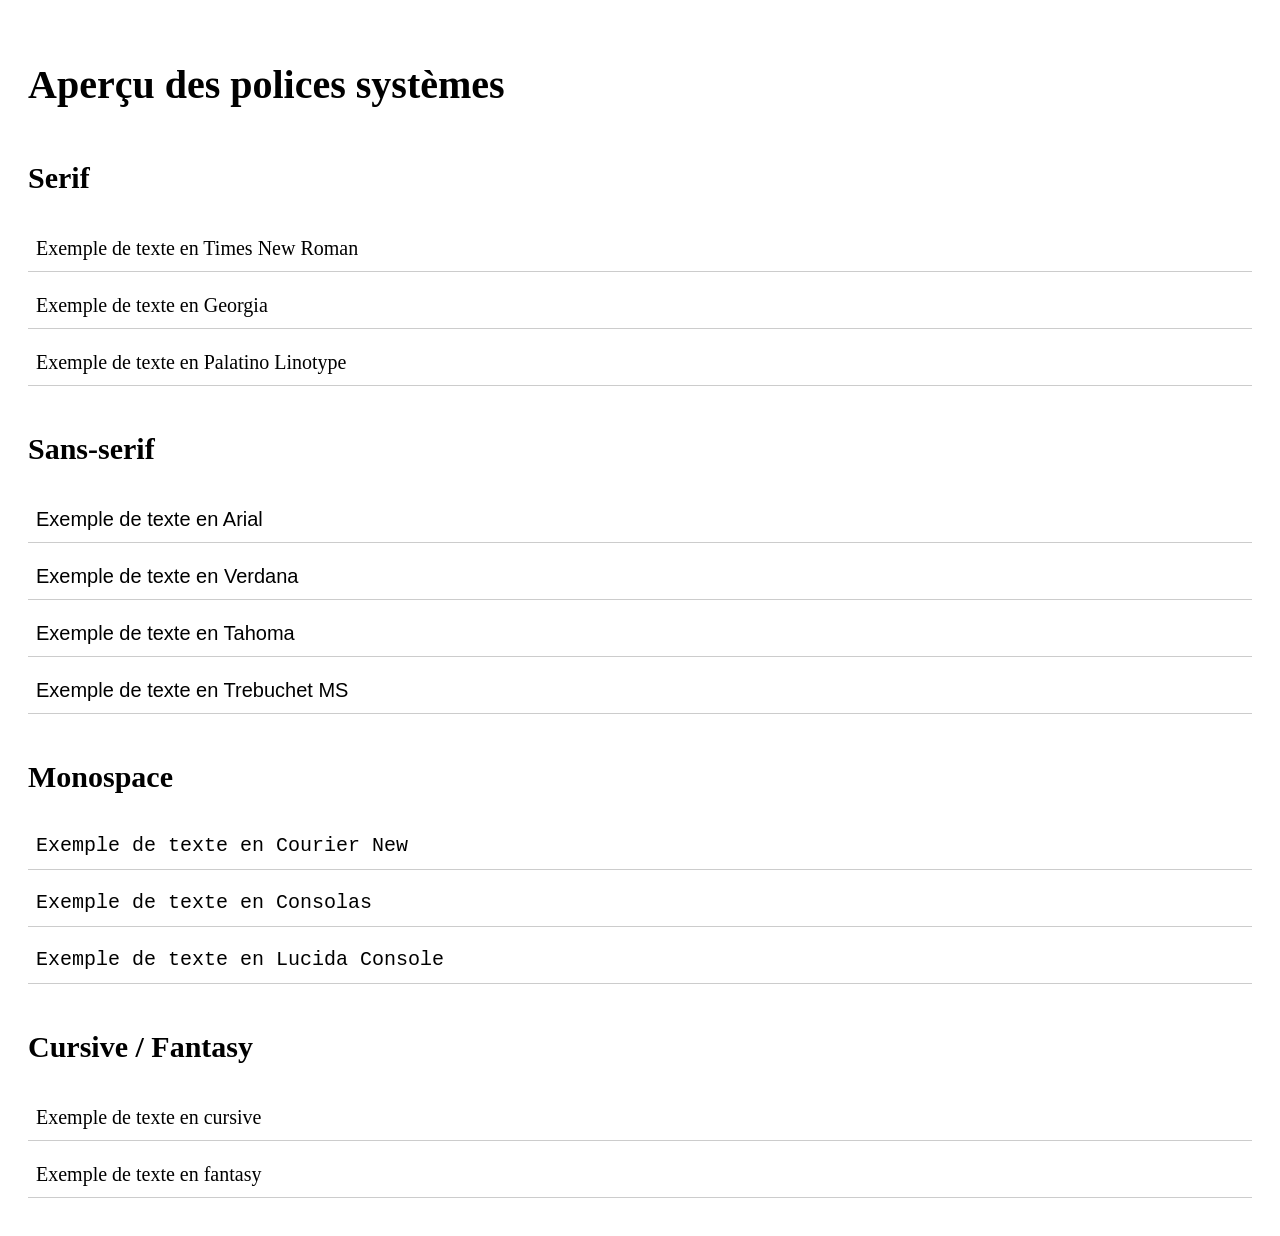
<file: TUTO_POLICE.html>
<!DOCTYPE html>
<html lang="fr">
<head>
<meta charset="UTF-8">
<title>TUTO POLICE</title>
<style>
body {
    font-size: 20px;
    line-height: 1.5;
    padding: 20px;
}
h2 {
    margin-top: 40px;
}
.sample {
    margin: 10px 0;
    padding: 8px;
    border-bottom: 1px solid #ccc;
}
.times { font-family: "Times New Roman", Times, serif; }
.georgia { font-family: Georgia, serif; }
.palatino { font-family: "Palatino Linotype", Palatino, serif; }

.arial { font-family: Arial, Helvetica, sans-serif; }
.verdana { font-family: Verdana, Geneva, sans-serif; }
.tahoma { font-family: Tahoma, Geneva, sans-serif; }
.trebuchet { font-family: "Trebuchet MS", Helvetica, sans-serif; }

.courier { font-family: "Courier New", Courier, monospace; }
.consolas { font-family: Consolas, monospace; }
.lucida { font-family: "Lucida Console", Monaco, monospace; }

.cursive { font-family: cursive; }
.fantasy { font-family: fantasy; }
</style>
</head>
<body>

<h1>Aperçu des polices systèmes</h1>

<h2>Serif</h2>
<div class="sample times">Exemple de texte en Times New Roman</div>
<div class="sample georgia">Exemple de texte en Georgia</div>
<div class="sample palatino">Exemple de texte en Palatino Linotype</div>

<h2>Sans-serif</h2>
<div class="sample arial">Exemple de texte en Arial</div>
<div class="sample verdana">Exemple de texte en Verdana</div>
<div class="sample tahoma">Exemple de texte en Tahoma</div>
<div class="sample trebuchet">Exemple de texte en Trebuchet MS</div>

<h2>Monospace</h2>
<div class="sample courier">Exemple de texte en Courier New</div>
<div class="sample consolas">Exemple de texte en Consolas</div>
<div class="sample lucida">Exemple de texte en Lucida Console</div>

<h2>Cursive / Fantasy</h2>
<div class="sample cursive">Exemple de texte en cursive</div>
<div class="sample fantasy">Exemple de texte en fantasy</div>

</body>
</html>
</file>
<file: style.css>
/* style.css - Dans static/ */
* {
    margin: 0;
    padding: 0;
    box-sizing: border-box;
}

body {
    font-family: Arial, sans-serif;
    background: #f4f7fa;
    color: #333;
    line-height: 1.6;
    padding: 20px;
}

header {
    background: #2c3e50;
    color: white;
    text-align: center;
    padding: 1.5rem;
    border-radius: 10px;
    margin-bottom: 2rem;
}

h1 { font-size: 2.2rem; }
h2 { color: #3498db; margin: 1.5rem 0 1rem; border-bottom: 2px solid #eee; padding-bottom: 0.5rem; }
h3 { color: #e67e22; margin: 1rem 0; }

section {
    background: white;
    padding: 1.5rem;
    margin-bottom: 1.5rem;
    border-radius: 8px;
    box-shadow: 0 2px 8px rgba(0,0,0,0.1);
}

pre {
    background: #2c3e50;
    color: #ecf0f1;
    padding: 1rem;
    border-radius: 6px;
    overflow-x: auto;
    font-family: 'Courier New', monospace;
    margin: 1rem 0;
}

code {
    background: #eee;
    padding: 2px 6px;
    border-radius: 4px;
    font-family: monospace;
}

ul {
    margin-left: 1.5rem;
}

footer {
    text-align: center;
    margin-top: 3rem;
    padding: 1rem;
    background: #ecf0f1;
    border-radius: 8px;
}

a {
    color: #2980b9;
    text-decoration: none;
}

a:hover {
    text-decoration: underline;
}
</file>
